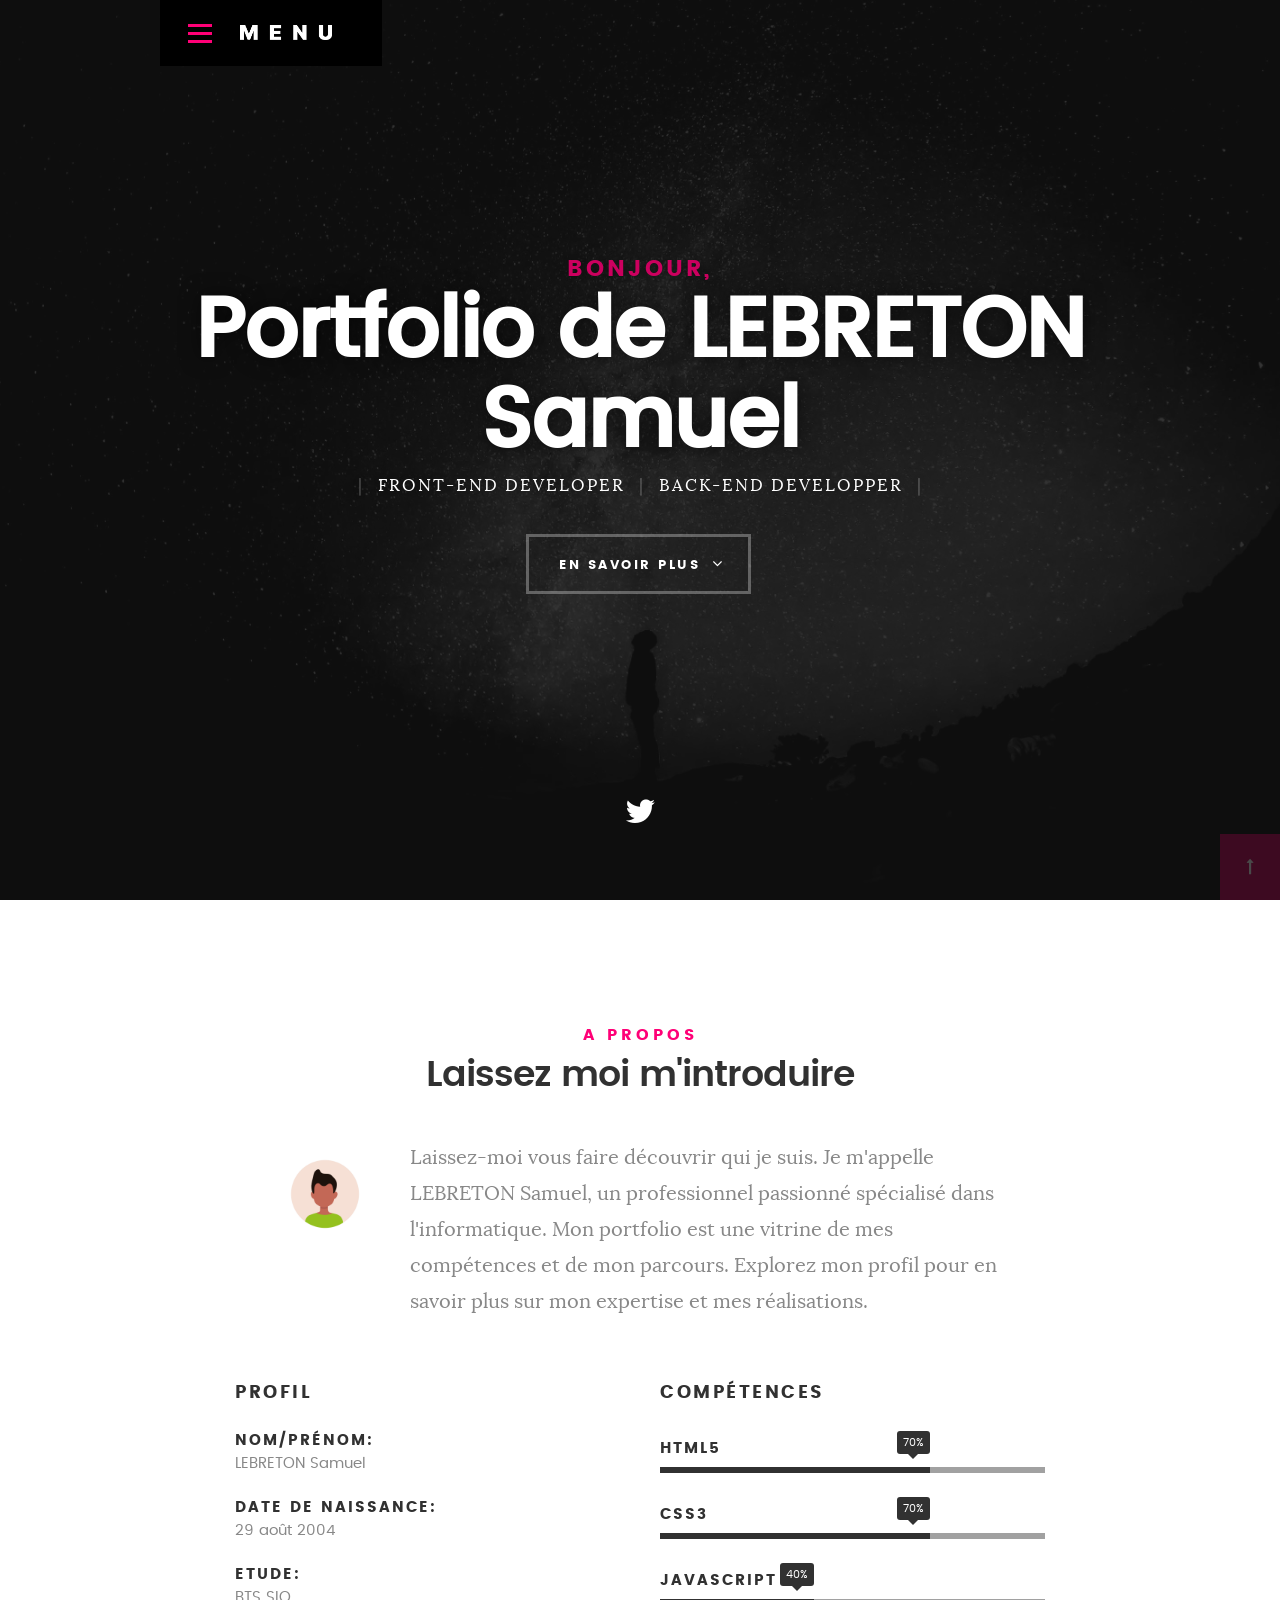
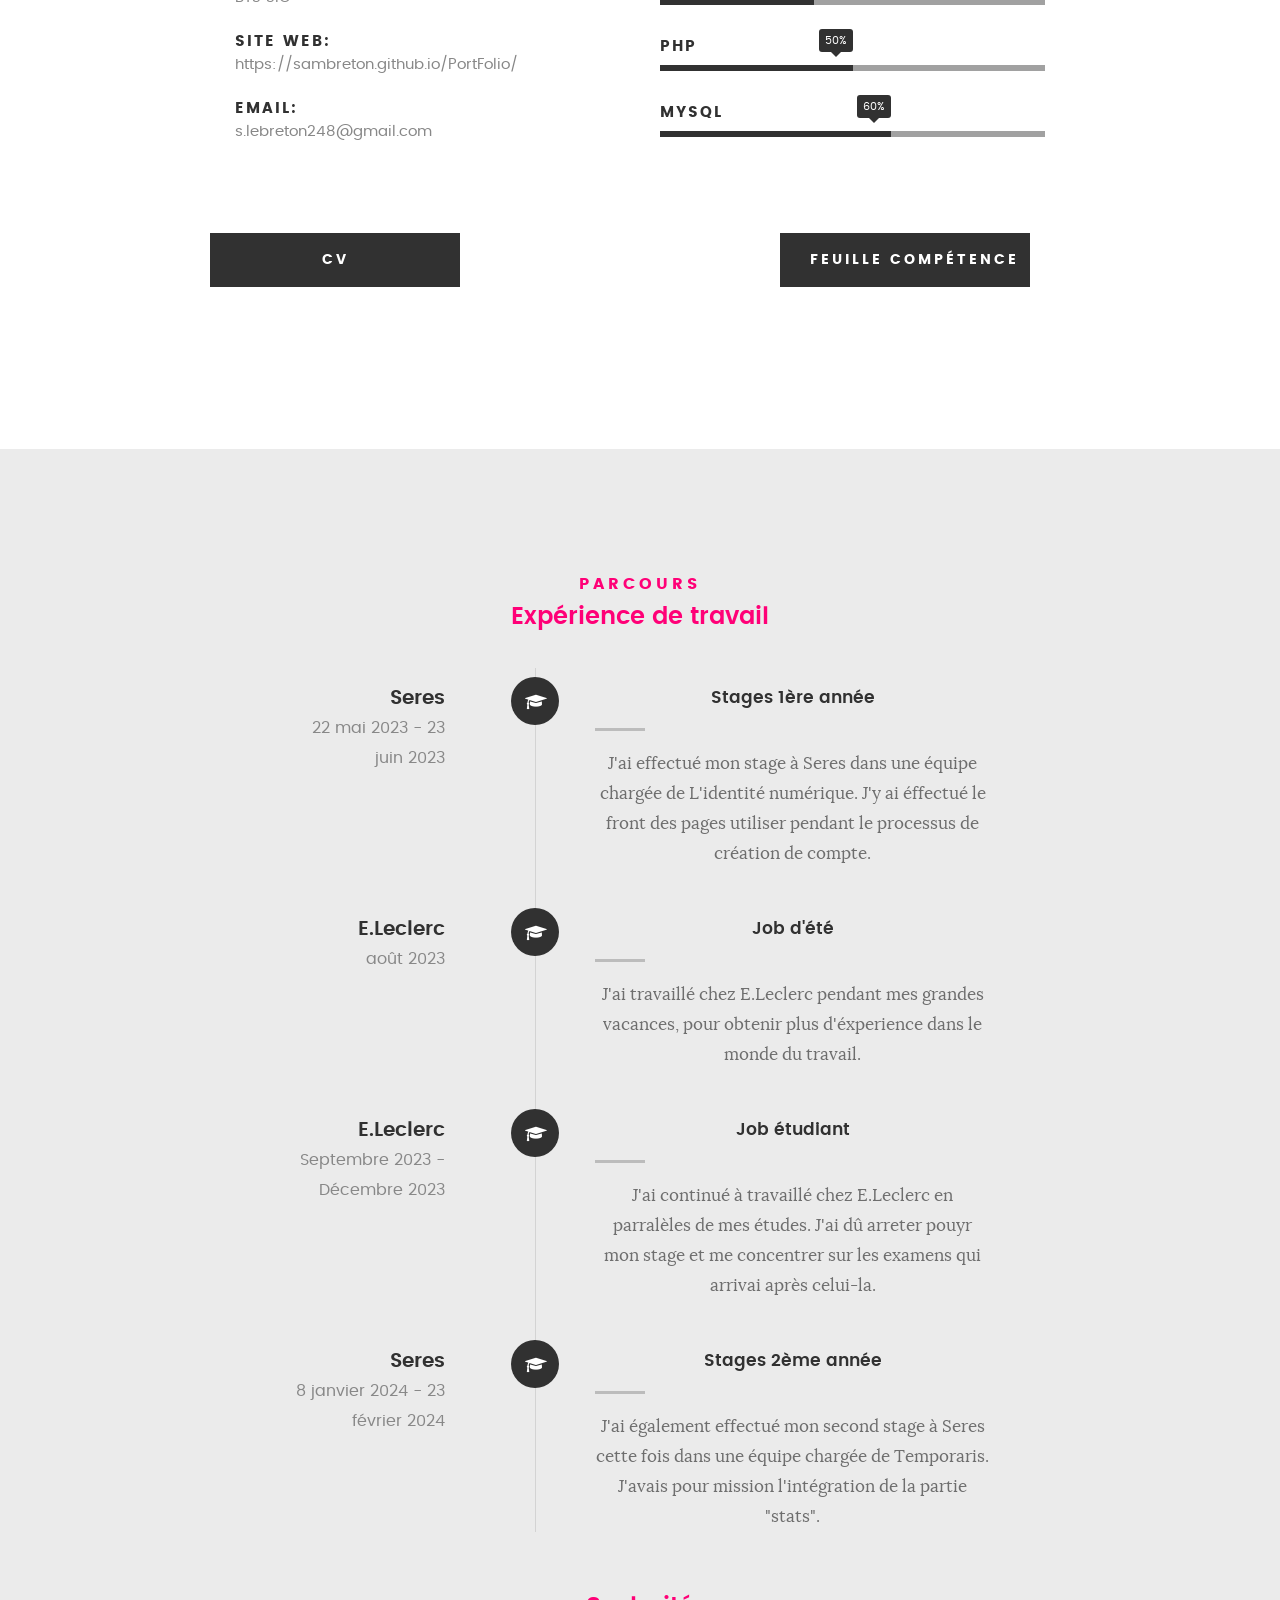
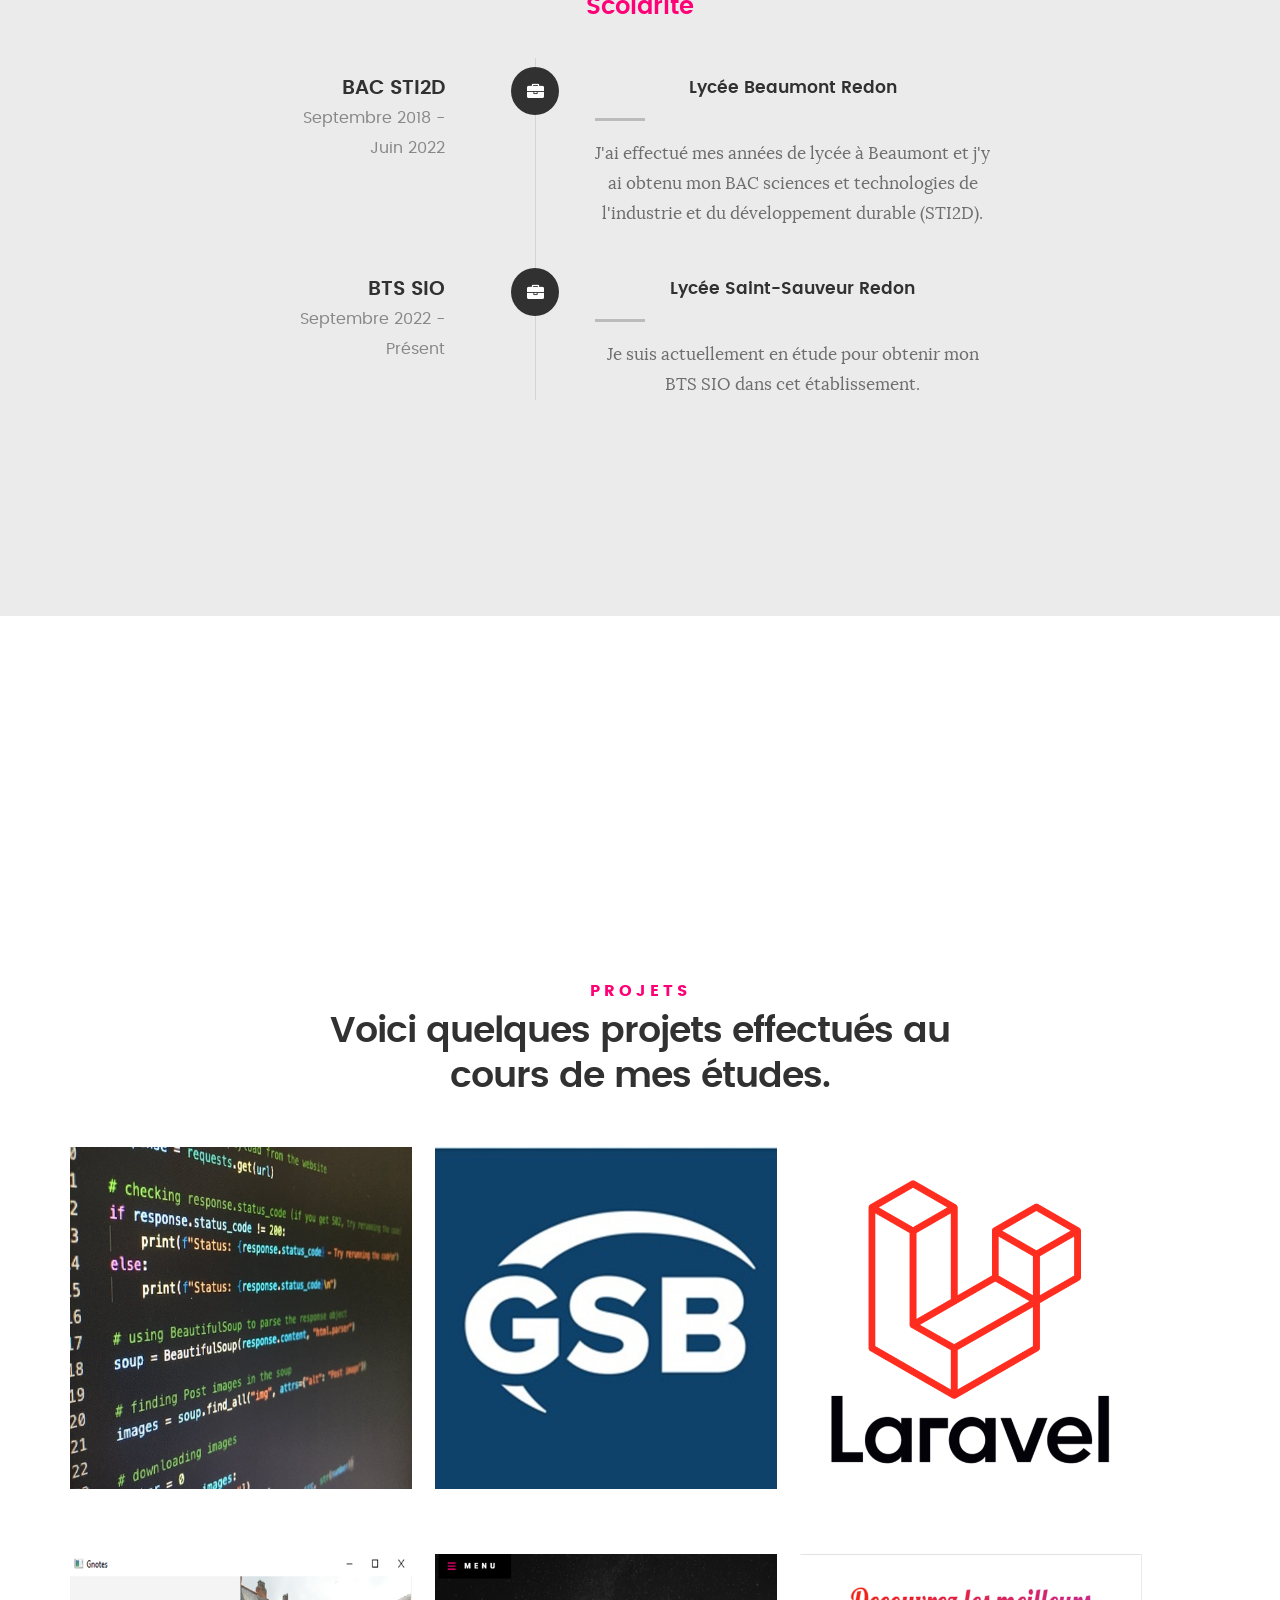
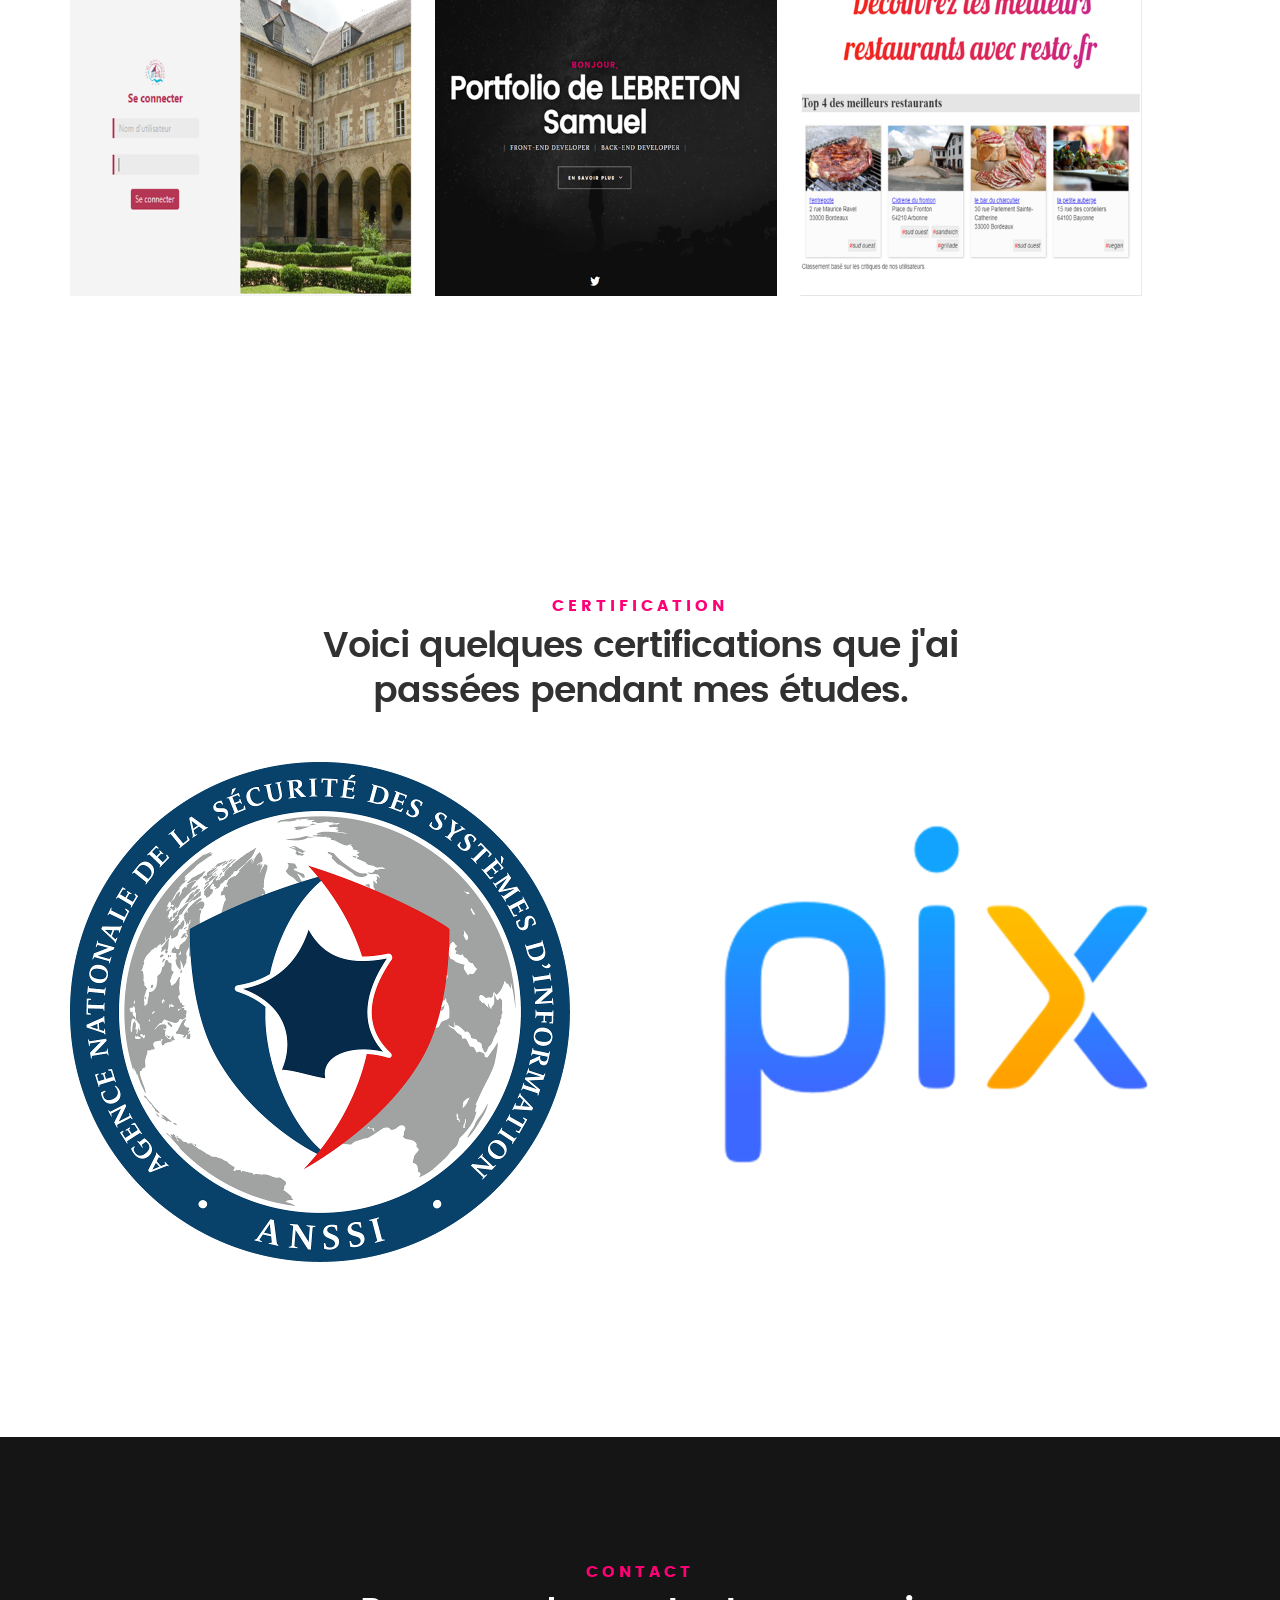
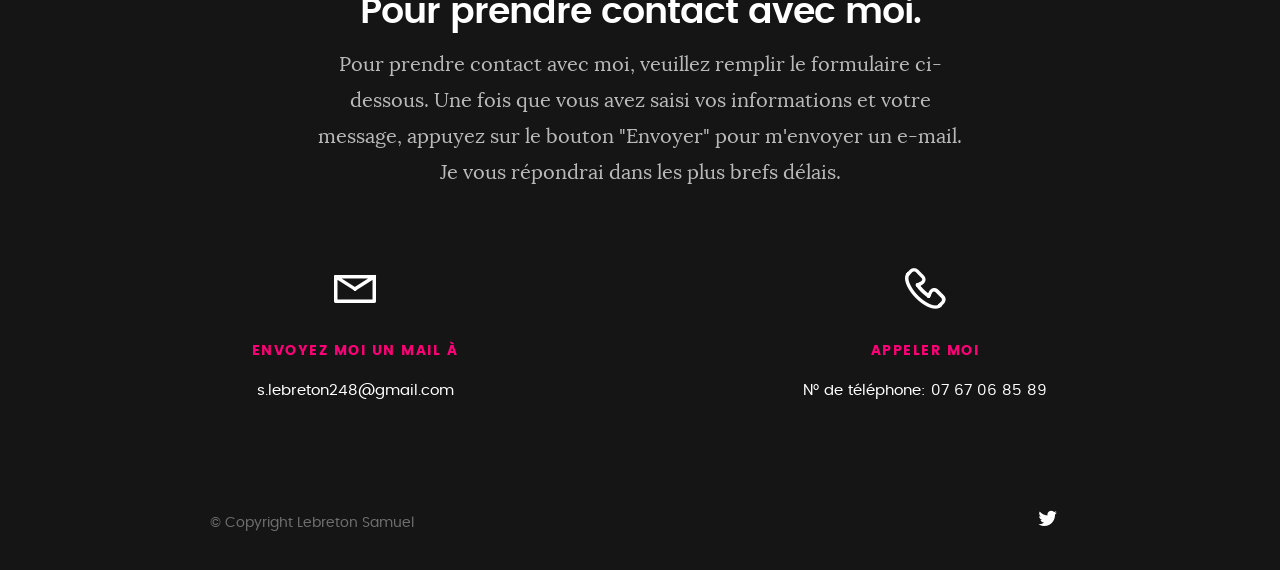
<file: index.html>
<!DOCTYPE html>
<html class="no-js" lang="en">
<head>

   <!--- basic page needs
   ================================================== -->
   <meta charset="utf-8">
	<title>PortFolio</title>
	<meta name="PortFolio" content="">  
	<meta name="Lebreton Samuel" content="">

   <!-- mobile specific metas
   ================================================== -->
	<meta name="viewport" content="width=device-width, initial-scale=1, maximum-scale=1">

 	<!-- CSS
   ================================================== -->
   <link rel="stylesheet" href="css/base.css">  
   <link rel="stylesheet" href="css/main.css">
   <link rel="stylesheet" href="css/vendor.css">     

   <!-- script
   ================================================== -->   
	<script src="js/modernizr.js"></script>
	<script src="js/pace.min.js"></script>

   <!-- favicons
	================================================== -->
	<link rel="icon" type="image/png" href="favicon.png">

</head>

<body id="top">

	<!-- header 
   ================================================== -->
   <header>   	
   	<div class="row">

   		<div class="top-bar">
   			<a class="menu-toggle" href="#"><span>Menu</span></a>

	   		<div class="logo">
		         <a href="index.html">Menu</a>
		      </div>		      

		   	<nav id="main-nav-wrap">
					<ul class="main-navigation">
						<li class="current"><a class="smoothscroll"  href="#intro" title="">Accueil</a></li>
						<li><a class="smoothscroll"  href="#about" title="">A propos</a></li>
						<li><a class="smoothscroll"  href="#resume" title="">Parcours</a></li>
						<li><a class="smoothscroll"  href="#portfolio" title="">Projets</a></li>
						<li><a class="smoothscroll"  href="#certification" title="">Certification</a></li>			
						<li><a class="smoothscroll"  href="#contact" title="">Contact</a></li>				
					</ul>
				</nav>    		
   		</div> <!-- /top-bar --> 
   		
   	</div> <!-- /row --> 		
   </header> <!-- /header -->

	<!-- intro section
   ================================================== -->
   <section id="intro">   

   	<div class="intro-overlay"></div>	

   	<div class="intro-content">
   		<div class="row">

   			<div class="col-twelve">

	   			<h5>Bonjour,</h5>
	   			<h1>Portfolio de LEBRETON Samuel</h1>

	   			<p class="intro-position">
	   				<span>Front-end Developer</span>
	   				<span>Back-end Developper</span> 
	   			</p>

	   			<a class="button stroke smoothscroll" href="#about" title="">En savoir plus</a>

	   		</div>  
   			
   		</div>   		 		
   	</div> <!-- /intro-content --> 

   	<ul class="intro-social">        
    		<li><a href="https://twitter.com/FCOnEstLa_" target="_blank"><i class="fa fa-twitter"></i></a></li>
	</ul> <!-- /intro-social -->


   </section> <!-- /intro -->


   <!-- about section
   ================================================== -->
   <section id="about">  

   	<div class="row section-intro">
   		<div class="col-twelve">

   			<h5>A propos</h5>
   			<h1>Laissez moi m'introduire</h1>

   			<div class="intro-info">

				<img src="images/profile-pic.jpg" alt="Profile Picture">

   				<p class="lead">Laissez-moi vous faire découvrir qui je suis. Je m'appelle LEBRETON Samuel, un professionnel passionné spécialisé dans l'informatique. Mon portfolio est une vitrine de mes compétences et de mon parcours. Explorez mon profil pour en savoir plus sur mon expertise et mes réalisations.</p>
   			</div>   			

   		</div>   		
   	</div> <!-- /section-intro -->

   	<div class="row about-content">

   		<div class="col-six tab-full">

   			<h3>Profil</h3>

   			<ul class="info-list">
   				<li>
   					<strong>Nom/Prénom:</strong>
   					<span>LEBRETON Samuel</span>
   				</li>
   				<li>
   					<strong>Date de Naissance:</strong>
   					<span>29 août 2004</span>
   				</li>
   				<li>
   					<strong>Etude:</strong>
   					<span>BTS SIO</span>
   				</li>
   				<li>
   					<strong>Site web:</strong>
   					<span>https://sambreton.github.io/PortFolio/</span>
   				</li>
   				<li>
   					<strong>Email:</strong>
   					<span>s.lebreton248@gmail.com</span>
   				</li>

   			</ul> <!-- /info-list -->

   		</div>

   		<div class="col-six tab-full">

   			<h3>Compétences</h3>

				<ul class="skill-bars">
				   <li>
				   	<div class="progress percent70"><span>70%</span></div>
				   	<strong>HTML5</strong>
				   </li>
				   <li>
				   	<div class="progress percent70"><span>70%</span></div>
				   	<strong>CSS3</strong>
				   </li>
				   <li>
				   	<div class="progress percent40"><span>40%</span></div>
				   	<strong>JavaScript</strong>
				   </li>
				   <li>
				   	<div class="progress percent50"><span>50%</span></div>
				   	<strong>PHP</strong>
				   </li>
				   <li>

				   	<div class="progress percent60"><span>60%</span></div>
				   	<strong>MySQL</strong>
				   </li>
      
				</ul> <!-- /skill-bars -->		

   		</div>

   	</div>

   	<div class="row button-section">
    		<div class="col-six">
        		<a href="https://drive.google.com/file/d/17tPVF54RWWxeHIURew8HBakcJj-u38nt/view?usp=drive_link" title="Télécharger CV" class="button button-primary btn-lg" target="_blank">CV</a>
   	 </div>
    	<div class="col-six" style="text-align: center;">
        		<a href="https://docs.google.com/spreadsheets/d/1w1703HE0tHY3fNOHC0V7KqAf7aVBmRjE/edit?usp=drive_link&ouid=112303245072744066873&rtpof=true&sd=true" title="Télécharger Porte feuille de Compétence" class="button button-primary btn-lg" target="_blank">Feuille Compétence</a>
    		</div>    
	</div>


   </section> <!-- /process-->    


   <!-- resume Section
   ================================================== -->
	<section id="resume" class="grey-section">

		<div class="row section-intro">
   		<div class="col-twelve">

   			<h5>Parcours</h5>

   		</div>  
		
		   <div class="row resume-timeline">

			<div class="col-twelve resume-header">
 
				<h2>Expérience de travail</h2>
 
			</div> <!-- /resume-header -->
 
			<div class="col-twelve">
 
				<div class="timeline-wrap">
 
					<div class="timeline-block">
 
						<div class="timeline-ico">
							<i class="fa fa-graduation-cap"></i>
						</div>
 
						<div class="timeline-header">
							<h3>Seres</h3>
							<p>22 mai 2023 - 23 juin 2023</p>
						</div>
 
						<div class="timeline-content">
							<h4>Stages 1ère année</h4>
							<p>J'ai effectué mon stage à Seres dans une équipe chargée de L'identité numérique. J'y ai éffectué le front des pages utiliser pendant le processus de création de compte.</p>
						</div>
 
					</div> <!-- /timeline-block -->
 
					<div class="timeline-block">
 
						<div class="timeline-ico">
							<i class="fa fa-graduation-cap"></i>
						</div>
 
						<div class="timeline-header">
							<h3>E.Leclerc</h3>
							<p>août 2023</p>
						</div>
 
						<div class="timeline-content">
							<h4>Job d'été</h4>
							<p>J'ai travaillé chez E.Leclerc pendant mes grandes vacances, pour obtenir plus d'éxperience dans le monde du travail.</p>
						</div>
 
					</div> <!-- /timeline-block -->
 
					<div class="timeline-block">
 
						<div class="timeline-ico">
							<i class="fa fa-graduation-cap"></i>
						</div>
 
						<div class="timeline-header">
							<h3>E.Leclerc</h3>
							<p>Septembre 2023 -Décembre 2023</p>
						</div>
 
						<div class="timeline-content">
							<h4>Job étudiant</h4>
							<p>J'ai continué à travaillé chez E.Leclerc en parralèles de mes études. J'ai dû arreter pouyr mon stage et me concentrer sur les examens qui arrivai après celui-la.</p>
						</div>
 
					</div> <!-- /timeline-block -->

					<div class="timeline-block">
 
						<div class="timeline-ico">
							<i class="fa fa-graduation-cap"></i>
						</div>
 
						<div class="timeline-header">
							<h3>Seres</h3>
							<p>8 janvier 2024 - 23 février 2024</p>
						</div>
 
						<div class="timeline-content">
							<h4>Stages 2ème année</h4>
							<p>J'ai également effectué mon second stage à Seres cette fois dans une équipe chargée de Temporaris. J'avais pour mission l'intégration de la partie "stats".</p>
						</div>
 
					</div> <!-- /timeline-block -->
 
				</div> <!-- /timeline-wrap -->   			
 
			</div> <!-- /col-twelve -->
			
		</div> <!-- /resume-timeline -->
		
		<div class="row resume-timeline">
 
			<div class="col-twelve resume-header">
 
				<h2>Scolarité</h2>
 
			</div> <!-- /resume-header -->
 
			<div class="col-twelve">
 
				<div class="timeline-wrap">
 
					<div class="timeline-block">
 
						<div class="timeline-ico">
							<i class="fa fa-briefcase"></i>
						</div>
 
						<div class="timeline-header">
							<h3>BAC STI2D</h3>
							<p>Septembre 2018 - Juin 2022</p>
						</div>
 
						<div class="timeline-content">
							<h4>Lycée Beaumont Redon</h4>
							<p>J'ai effectué mes années de lycée à Beaumont et j'y ai obtenu mon BAC sciences et technologies de l'industrie et du développement durable (STI2D).</p>
						</div>
 
					</div> <!-- /timeline-block -->

					<div class="timeline-block">
 
						<div class="timeline-ico">
							<i class="fa fa-briefcase"></i>
						</div>
 
						<div class="timeline-header">
							<h3>BTS SIO</h3>
							<p>Septembre 2022 - Présent</p>
						</div>
 
						<div class="timeline-content">
							<h4>Lycée Saint-Sauveur Redon</h4>
							<p>Je suis actuellement en étude pour obtenir mon BTS SIO dans cet établissement.</p>
						</div>
 
					</div> <!-- /timeline-block -->
 
				</div> <!-- /timeline-wrap -->   			
 
			</div> <!-- /col-twelve -->
			
		</div> <!-- /resume-timeline -->
		
		
	</section> <!-- /features -->


	<!-- Portfolio Section
   ================================================== -->
   <section id="portfolio">

	<section id="portfolio">

		<section id="portfolio">

			<div class="row section-intro">
				<div class="col-twelve">
					<h5>Projets</h5>
					<h1>Voici quelques projets effectués au cours de mes études.</h1>
				</div>   		
			</div> <!-- /section-intro--> 
		
			<div class="row portfolio-content">
		
				<div class="col-twelve">
		
					<div class="row" style="margin-bottom: 5%;">
						<div class="bgrid folio-item" style="margin-right: 2%; width: 30%;">
							<div class="item-wrap" style="width: 100%;">
								<img src="images/portfolio/python.jpeg" alt="python" style="width: 100%; height: auto;">
								<a href="#modal-01" class="overlay">
									<div class="folio-item-table">
										<div class="folio-item-cell">
											<h3 class="folio-title">Python</h3>
											<span class="folio-types">Développement</span>
										</div>
									</div>
								</a>
							</div>
						</div>
		
						<div class="bgrid folio-item" style="margin-right: 2%; width: 30%;">
							<div class="item-wrap" style="width: 100%;">
								<img src="images/portfolio/gsb.jpg" alt="Shutterbug" style="width: 100%; height: auto;">
								<a href="#modal-02" class="overlay">
									<div class="folio-item-table">
										<div class="folio-item-cell">
											<h3 class="folio-title">GSB</h3>
											<span class="folio-types">Développement</span>
										</div>
									</div>
								</a>
							</div>
						</div>
		
						<div class="bgrid folio-item" style="margin-right: 2%; width: 30%;">
							<div class="item-wrap" style="width: 100%;">
								<img src="images/portfolio/ToDo.png" alt="Beetle" style="width: 100%; height: auto;">
								<a href="#modal-03" class="overlay">
									<div class="folio-item-table">
										<div class="folio-item-cell">
											<h3 class="folio-title">ToDo</h3>
											<span class="folio-types">Développement</span>
										</div>
									</div>
								</a>
							</div>
						</div>
					</div> <!-- /row -->
		
					<!-- Deuxième ligne -->
					<div class="row" style="margin-bottom: 5%;">
						<div class="bgrid folio-item" style="margin-right: 2%; width: 30%;">
							<div class="item-wrap" style="width: 100%;">
								<img src="images/portfolio/Gnote.png" alt="Lighthouse" style="width: 100%; height: auto;">
								<a href="#modal-04" class="overlay">
									<div class="folio-item-table">
										<div class="folio-item-cell">
											<h3 class="folio-title">GNote</h3>
											<span class="folio-types">Développement</span>
										</div>
									</div>
								</a>
							</div>
						</div>

						<div class="bgrid folio-item" style="margin-right: 2%; width: 30%;">
							<div class="item-wrap" style="width: 100%;">
								<img src="images/portfolio/portfolio.png" alt="Lighthouse" style="width: 100%; height: auto;">
								<a href="#modal-05" class="overlay">
									<div class="folio-item-table">
										<div class="folio-item-cell">
											<h3 class="folio-title">Portfolio</h3>
											<span class="folio-types">Développement</span>
										</div>
									</div>
								</a>
							</div>
						</div>


						<div class="bgrid folio-item" style="margin-right: 2%; width: 30%;">
							<div class="item-wrap" style="width: 100%;">
								<img src="images/portfolio/breizhsec.png" alt="Lighthouse" style="width: 100%; height: auto;">
								<a href="#modal-06" class="overlay">
									<div class="folio-item-table">
										<div class="folio-item-cell">
											<h3 class="folio-title">BreizhSec</h3>
											<span class="folio-types">Développement</span>
										</div>
									</div>
								</a>
							</div>
						</div>
		
						<!-- Ajoutez ici deux autres div.bgrid folio-item avec les projets suivants -->
					</div> <!-- /row -->
		
				</div> <!-- /col-twelve -->
			</div> <!-- /portfolio-content -->
		</section> <!-- /portfolio -->
		
			<!-- modal popups - begin
			============================================================= -->
			<div id="modal-01" class="popup-modal slider mfp-hide" style="text-align: center; padding-top: 20px;">
				<div class="media">
					<img src="images/portfolio/python.jpeg" alt="" style="display: inline-block;">
				</div>
				<div class="description-box" style="max-height: 400px; overflow-y: auto;">
					<h4>AP Quizz</h4>
					<p>Dans un TP collaboratif, un quiz Python a été attribué, nécessitant une correction et des améliorations du fichier initial. Nous avons travaillé en groupe pour identifier les erreurs, optimiser le code existant et ajouter des fonctionnalités pour améliorer les performances et l'expérience utilisateur.</p>
					<h3>Compétences</h3>
					<p>Répondre aux incidents et aux demandes d’assistance et d’évolution</p>
					<p>Travailler en mode projet</p>
					<p>Mettre à disposition des utilisateurs un service informatique</p>
					<h3>Techniques</h3>
					<p>Python</p>
				</div>
				<div class="link-box">
					<a href="#" class="popup-modal-dismiss" style="display: block; width: 100%;">Close</a>
				</div>
			</div>
			
			
			<div id="modal-02" class="popup-modal slider mfp-hide" style="text-align: center; padding-top: 20px;">
				<div class="media">
					<img src="images/portfolio/gsb.jpg" alt="" style="display: inline-block;">
				</div>
				<div class="description-box" style="max-height: 400px; overflow-y: auto;">
					<h4>GSB</h4>
					<p>Pour un TP en cours, on a dû concevoir une application Web pour le laboratoire GSB, centralisant les rapports de visite médicale. Reprenant l'application Access 2003, elle présente les produits, les coordonnées des praticiens et les détails des visites.</p>
					<h3>Compétences</h3>
					<p>Répondre aux incidents et aux demandes d’assistance et d’évolution</p>
					<p>Travailler en mode projet</p>
					<h3>Techniques</h3>
					<p>Php, Bootstrap, MySQL</p>
				</div>
				<div class="link-box">
					<a href="#" class="popup-modal-dismiss" style="display: block; width: 100%;">Close</a>
				</div>
			</div> <!-- /modal-02 -->
			
			<div id="modal-03" class="popup-modal slider mfp-hide" style="text-align: center; padding-top: 20px;">
				<div class="media">
					<img src="images/portfolio/ToDo.png" alt="" style="display: inline-block;">
				</div>
				<div class="description-box" style="max-height: 400px; overflow-y: auto;">
					<h4>ToDo</h4>
					<p>Création d'une application web "TODO" pour gérer des listes de tâches. Les fonctionnalités incluent la création, l'affichage, la suppression et le marquage de tâches terminées, avec possibilité de catégorisation.</p>
					<h3>Compétences</h3>
					<p>Gérer patrimoine informatique</p>
					<h3>Techniques</h3>
					<p>Php, Laravel</p>
				</div>
				<div class="link-box">
					<a href="#" class="popup-modal-dismiss" style="display: block; width: 100%;">Close</a>
				</div>
			</div> <!-- /modal-03 -->
			
			<div id="modal-04" class="popup-modal slider mfp-hide" style="text-align: center; padding-top: 20px;">
				<div class="media">
					<img src="images/portfolio/Gnote.png" alt="" style="display: inline-block;">
				</div>
				<div class="description-box" style="max-height: 400px; overflow-y: auto;">
					<h4>GNote</h4>
					<p>On demande à notre groupe de concevoir une solution simple à utiliser, solide et abordable. Afin que chaque enseignant puisse consulter les notes, les moyennes et les appréciations pour chaque matière, même en ligne.</p>
					<h3>Compétences</h3>
					<p>Répondre aux incidents et aux demandes d’assistance et d’évolution</p>
					<p>Travailler en mode projet</p>
					<h3>Techniques</h3>
					<p>Java, JavaFX, FXML</p>
				</div>
				<div class="link-box">
					<a href="#" class="popup-modal-dismiss" style="display: block; width: 100%;">Close</a>
				</div>
			</div> <!-- /modal-04 -->

			<div id="modal-05" class="popup-modal slider mfp-hide" style="text-align: center; padding-top: 20px;">
				<div class="media">
					<img src="images/portfolio/portfolio.png" alt="" style="display: inline-block;">
				</div>
				<div class="description-box" style="max-height: 400px; overflow-y: auto;">
					<h4>Portfolio</h4>
					<p>On nous demande de préparer un portfolio pour le présenter à des recruteurs potentiels à l'avenir et pour le présenter à notre examen E4.</p>
					<h3>Compétences</h3>
					<p>Développer la présence en ligne de l’organisation</p>
					<p>Travailler en mode projet</p>
					<p>Mettre à disposition des utilisateurs un service informatique</p>
					<p>Organiser son développement professionnel</p>
					<h3>Techniques</h3>
					<p>HTML, Bootstrap, CSS</p>
				</div>
				<div class="link-box">
					<a href="#" class="popup-modal-dismiss" style="display: block; width: 100%;">Close</a>
				</div>
			</div> <!-- /modal-04 -->

			<div id="modal-06" class="popup-modal slider mfp-hide" style="text-align: center; padding-top: 20px;">
				<div class="media">
					<img src="images/portfolio/breizhsec.png" alt="" style="display: inline-block;">
				</div>
				<div class="description-box" style="max-height: 400px; overflow-y: auto;">
					<h4>BreizhSec</h4>
					<p>En ayant une base, on nous a demandé, petit à petit, d'améliorer le site pour que les utilisateurs aient une meilleure expérience d'utilisation.</p>
					<h3>Compétences</h3>
					<p>Gérer le patrimoine informatique</p>
					<p>Répondre aux incidents et aux demandes d’assistance et d’évolution</p>
					<h3>Techniques</h3>
					<p>Php, MySQL</p>
				</div>
				<div class="link-box">
					<a href="#" class="popup-modal-dismiss" style="display: block; width: 100%;">Close</a>
				</div>
			</div> <!-- /modal-04 -->
			
			


			   <!-- modal popups - end
			============================================================= -->

		 </div> <!-- /portfolio-wrapper --> 

	   </div>  <!-- /twelve -->   

   </div> <!-- /portfolio-content --> 
	
   </section> <!-- /portfolio --> 

	<!-- certification Section ================================================== -->
	<section id="certification">
	    <div class="row section-intro">
	        <div class="col-twelve">
	            <h5>Certification</h5>
	            <h1>Voici quelques certifications que j'ai passées pendant mes études.</h1>
	        </div>   		
	    </div> <!-- /section-intro--> 
	
	    <div class="row portfolio-content">
	        <div class="col-twelve">
	            <div class="row" style="margin-bottom: 5%;">
	                <div class="bgrid folio-item" style="margin-right: 10%;">
	                    <div class="item-wrap">
	                        <img src="images/certification/mooc.png" alt="python">
	                        <a href="#modal-07" class="overlay">
	                            <div class="folio-item-table">
	                                <div class="folio-item-cell">
	                                    <h3 class="folio-title">MOOC</h3>
	                                    <span class="folio-types">Cybersécurité</span>
	                                </div>
	                            </div>
	                        </a>
	                    </div>
	                </div>
	                <div class="bgrid folio-item" style="margin-right: 10px;">
	                    <div class="item-wrap">
	                        <img src="images/certification/pix.png" alt="Shutterbug">
	                        <a href="#modal-08" class="overlay">
	                            <div class="folio-item-table">
	                                <div class="folio-item-cell">
	                                    <h3 class="folio-title">PIX</h3>
	                                    <span class="folio-types">Informatique</span>
	                                </div>
	                            </div>
	                        </a>
	                    </div>
	                </div>
	            </div>
	        </div>
	    </div> <!-- /portfolio-content -->
	</section> <!-- /certification -->


			<!-- modal popups - begin
			============================================================= -->
			<div id="modal-07" class="popup-modal slider mfp-hide" style="text-align: center; padding-top: 20px;">
				<div class="media">
					<img src="images/certification/mooc.png" alt="" style="display: inline-block;">
				</div>
				<div class="description-box">
					<h4>MOOC</h4>
					<p>La certification MOOC se concentre sur la cybersécurité, offrant un apprentissage en ligne pratique. Elle valide les compétences en matière de protection des données et les connaissances des meilleures pratiques pour assurer la sécurité des systèmes informatiques et des données en ligne.</p>
					<h6>CyberSécurité</h6>
					<h3>Compétences</h3>
					<p>Organiser son développement professionnel</p>
				</div>
				<div class="link-box">
					<a href="#" class="popup-modal-dismiss" style="display: block; width: 100%;">Close</a>
				</div>
			</div> <!-- /modal-01 -->
			
			<div id="modal-08" class="popup-modal slider mfp-hide" style="text-align: center; padding-top: 20px;">
				<div class="media">
					<img src="images/certification/pix.png" alt="" style="display: inline-block;">
				</div>
				<div class="description-box">
					<h4>PIX</h4>
					<p>La certification PIX est un programme d'évaluation en ligne évaluant les compétences numériques. Elle atteste des connaissances en informatique et de la capacité à utiliser les outils numériques de manière efficace dans divers contextes professionnels et personnels.</p>
					<h6>Informatique</h6>
					<h3>Compétences</h3>
					<p>Organiser son développement professionnel</p>
				</div>
				<div class="link-box">
					<a href="#" class="popup-modal-dismiss" style="display: block; width: 100%;">Close</a>
				</div>
			</div> <!-- /modal-02		
			============================================================= -->

		 </div> <!-- /portfolio-wrapper --> 

	   </div>  <!-- /twelve -->   

   </div> <!-- /portfolio-content --> 
	
   </section> <!-- /portfolio --> 
	
   <!-- contact
   ================================================== -->
	<section id="contact">

		<div class="row section-intro">
   		<div class="col-twelve">

   			<h5>Contact</h5>
   			<h1>Pour prendre contact avec moi.</h1>

   			<p class="lead">Pour prendre contact avec moi, veuillez remplir le formulaire ci-dessous. Une fois que vous avez saisi vos informations et votre message, appuyez sur le bouton "Envoyer" pour m'envoyer un e-mail. Je vous répondrai dans les plus brefs délais.</p>

   		</div> 
   	</div>

   	<div class="row contact-info">

   		<div class="col-six tab-full">

   			<div class="icon">
   				<i class="icon-mail"></i>
   			</div>

   			<h5>Envoyez moi un mail à</h5>

   			<p><a href="mailto:s.lebreton248@gmail.com" style="color: #ffffff; text-decoration: none;">s.lebreton248@gmail.com		     
			   </a></p>

   		</div>

   		<div class="col-six tab-full">

   			<div class="icon">
   				<i class="icon-phone"></i>
   			</div>

   			<h5>Appeler moi</h5>

   			<p><a href="tel:0767068589" style="color: #ffffff; text-decoration: none;">N° de téléphone: 07 67 06 85 89</a></p>

   		</div>
   	
	</div>
   	</div> <!-- /contact-info -->
		
	</section> <!-- /contact -->


   <!-- footer
   ================================================== -->

   <footer>
     	<div class="row">

     		<div class="col-six tab-full pull-right social">

     			<ul class="footer-social">        
			      <li><a href="https://twitter.com/FCOnEstLa_"><i class="fa fa-twitter"></i></a></li>
			   </ul> 
	      		
	      </div>

      		<div class="col-six tab-full">
				<div class="copyright">
						<span>© Copyright Lebreton Samuel</span>          	
					</div>		                  
				</div>

				<div id="go-top">
		         <a class="smoothscroll" title="Back to Top" href="#top"><i class="fa fa-long-arrow-up"></i></a>
		      </div>

      	</div> <!-- /row -->     	
   </footer>  

   <div id="preloader"> 
    	<div id="loader"></div>
   </div> 

   <!-- Java Script
   ================================================== --> 
   <script src="js/jquery-2.1.3.min.js"></script>
   <script src="js/plugins.js"></script>
   <script src="js/main.js"></script>
   
   <script src="https://ajax.googleapis.com/ajax/libs/jquery/3.5.1/jquery.min.js"></script>
   <script src="https://cdnjs.cloudflare.com/ajax/libs/popper.js/1.16.0/umd/popper.min.js"></script>
   <script src="https://maxcdn.bootstrapcdn.com/bootstrap/4.5.2/js/bootstrap.min.js"></script>
</body>

</html>
</file>
<file: css/base.css>
/**
 * =================================================================== 
 *
 *  Kards v1.0 Base Stylesheet
 *  url: styleshout.com
 *  03-01-2016
 *  ------------------------------------------------------------------
 *  TOC:
 *  01. reset
 *  02. basic/base setup styles
 *  03. grid
 *  04. MISC
 *
 * =================================================================== 
 */

/** 
 * ===================================================================
 * 01. reset - normalize.css v3.0.2 | MIT License | git.io/normalize
 *
 * ------------------------------------------------------------------- 
 */
 html {
	font-family: sans-serif;
	-ms-text-size-adjust: 100%;
	-webkit-text-size-adjust: 100%;
}

body {
	margin: 0;
}

article,
aside,
details,
figcaption,
figure,
footer,
header,
hgroup,
main,
menu,
nav,
section,
summary {
	display: block;
}

audio,
canvas,
progress,
video {
	display: inline-block;
	vertical-align: baseline;
}

audio:not([controls]) {
	display: none;
	height: 0;
}

[hidden],
template {
	display: none;
}

a {
	background: transparent;
}

a:active,
a:hover {
	outline: 0;
}

abbr[title] {
	border-bottom: 1px dotted;
}

b,
strong {
	font-weight: bold;
}

dfn {
	font-style: italic;
}

h1 {
	font-size: 2em;
	margin: 0.67em 0;
}

mark {
	background: #ff0;
	color: #000;
}

small {
	font-size: 80%;
}

sub,
sup {
	font-size: 75%;
	line-height: 0;
	position: relative;
	vertical-align: baseline;
}

sup {
	top: -0.5em;
}

sub {
	bottom: -0.25em;
}

img {
	border: 0;
}

svg:not(:root) {
	overflow: hidden;
}

figure {
	margin: 1em 40px;
}

hr {
	-moz-box-sizing: content-box;
	box-sizing: content-box;
	height: 0;
}

pre {
	overflow: auto;
}

code,
kbd,
pre,
samp {
	font-family: monospace, monospace;
	font-size: 1em;
}

button,
input,
optgroup,
select,
textarea {
	color: inherit;
	font: inherit;
	margin: 0;
}

button {
	overflow: visible;
}

button,
select {
	text-transform: none;
}

button,
html input[type="button"],
input[type="reset"],
input[type="submit"] {
	-webkit-appearance: button;
	cursor: pointer;
}

button[disabled],
html input[disabled] {
	cursor: default;
}

button::-moz-focus-inner,
input::-moz-focus-inner {
	border: 0;
	padding: 0;
}

input {
	line-height: normal;
}

input[type="checkbox"],
input[type="radio"] {
	box-sizing: border-box;
	padding: 0;
}

input[type="number"]::-webkit-inner-spin-button,
input[type="number"]::-webkit-outer-spin-button {
	height: auto;
}

input[type="search"] {
	-webkit-appearance: textfield;
	-moz-box-sizing: content-box;
	-webkit-box-sizing: content-box;
	box-sizing: content-box;
}

input[type="search"]::-webkit-search-cancel-button,
input[type="search"]::-webkit-search-decoration {
	-webkit-appearance: none;
}

fieldset {
	border: 1px solid #c0c0c0;
	margin: 0 2px;
	padding: 0.35em 0.625em 0.75em;
}

legend {
	border: 0;
	padding: 0;
}

textarea {
	overflow: auto;
}

optgroup {
	font-weight: bold;
}

table {
	border-collapse: collapse;
	border-spacing: 0;
}

td,
th {
	padding: 0;
}

/** 
 * ===================================================================
 * 02. basic/base setup styles - (_basic.scss)
 *
 * ------------------------------------------------------------------- 
 */
html {
	font-size: 62.5%;
	box-sizing: border-box;
}

*,
*::before,
*::after {
	box-sizing: inherit;
}

body {
	font-weight: normal;
	line-height: 1;
	text-rendering: optimizeLegibility;
	word-wrap: break-word;
	-webkit-overflow-scrolling: touch;
	-webkit-text-size-adjust: none;
}

body,
input,
button {
	-moz-osx-font-smoothing: grayscale;
	-webkit-font-smoothing: antialiased;
}

/**
 * Media - (_basic.scss)
 * ------------------------------------------------------------------- 
 */
img,
video {
	max-width: 100%;
	height: auto;
}

/**
 * Typography resets - (_basic.scss)
 * ------------------------------------------------------------------- 
 */
div,
dl,
dt,
dd,
ul,
ol,
li,
h1,
h2,
h3,
h4,
h5,
h6,
pre,
form,
p,
blockquote,
th,
td {
	margin: 0;
	padding: 0;
}

h1,
h2,
h3,
h4,
h5,
h6 {
	-webkit-font-variant-ligatures: common-ligatures;
	-moz-font-variant-ligatures: common-ligatures;
	font-variant-ligatures: common-ligatures;
	text-rendering: optimizeLegibility;
}

em,
i {
	font-style: italic;
	line-height: inherit;
}

strong,
b {
	font-weight: bold;
	line-height: inherit;
}

small {
	font-size: 60%;
	line-height: inherit;
}

ol,
ul {
	list-style: none;
}

li {
	display: block;
}

/**
 * links - (_basic.scss)
 * ------------------------------------------------------------------- 
 */
a {
	text-decoration: none;
	line-height: inherit;
}

a img {
	border: none;
}

/**
 * inputs - (_basic.scss)
 * ------------------------------------------------------------------- 
 */
fieldset {
	margin: 0;
	padding: 0;
}

input[type="email"],
input[type="number"],
input[type="search"],
input[type="text"],
input[type="tel"],
input[type="url"],
input[type="password"],
textarea {
	-webkit-appearance: none;
	-moz-appearance: none;
	-ms-appearance: none;
	-o-appearance: none;
	appearance: none;
}

/** 
 * ===================================================================
 * 03. grid - (_grid.scss)
 *
 * ------------------------------------------------------------------- 
 */
.row {
	width: 94%;
	max-width: 1140px;
	margin: 0 auto;
}

.row:before,
.row:after {
	content: "";
	display: table;
}

.row:after {
	clear: both;
}

.row .row {
	width: auto;
	max-width: none;
	margin-left: -20px;
	margin-right: -20px;
}


[class*="col-"],
.bgrid {
	float: left;
}

[class*="col-"] + [class*="col-"].end {
	float: right;
}

[class*="col-"] {
	padding: 0 20px;
}

.col-one {
	width: 8.33333%;
}

.col-two,
.col-1-6 {
	width: 16.66667%;
}

.col-three,
.col-1-4 {
	width: 25%;
}

.col-four,
.col-1-3 {
	width: 33.33333%;
}

.col-five {
	width: 41.66667%;
}

.col-six,
.col-1-2 {
	width: 50%;
}

.col-seven {
	width: 58.33333%;
}

.col-eight,
.col-2-3 {
	width: 66.66667%;
}

.col-nine,
.col-3-4 {
	width: 75%;
}

.col-ten,
.col-5-6 {
	width: 83.33333%;
}

.col-eleven {
	width: 91.66667%;
}

.col-twelve,
.col-full {
	width: 100%;
}

/**
 * small screens - (_grid.scss)
 * --------------------------------------------------------------- 
 */
@media screen and (max-width:1024px) {
	.row .row {
		margin-left: -18px;
		margin-right: -18px;
	}

	[class*="col-"] {
		padding: 0 18px;
	}

}

/**
 * tablets - (_grid.scss)
 * --------------------------------------------------------------- 
 */
@media screen and (max-width:768px) {
	.row {
		width: auto;
		padding-left: 30px;
		padding-right: 30px;
	}

	.row .row {
		padding-left: 0;
		padding-right: 0;
		margin-left: -15px;
		margin-right: -15px;
	}

	[class*="col-"] {
		padding: 0 15px;
	}

	.tab-1-4 {
		width: 25%;
	}

	.tab-1-3 {
		width: 33.33333%;
	}

	.tab-1-2 {
		width: 50%;
	}

	.tab-2-3 {
		width: 66.66667%;
	}

	.tab-3-4 {
		width: 75%;
	}

	.tab-full {
		width: 100%;
	}

}

/**
 * large mobile devices - (_grid.scss)
 * --------------------------------------------------------------- 
 */
@media screen and (max-width:600px) {
	.row {
		padding-left: 25px;
		padding-right: 25px;
	}

	.row .row {
		margin-left: -10px;
		margin-right: -10px;
	}

	[class*="col-"] {
		padding: 0 10px;
	}

	.mob-1-4 {
		width: 25%;
	}

	.mob-1-2 {
		width: 50%;
	}

	.mob-3-4 {
		width: 75%;
	}

	.mob-full {
		width: 100%;
	}

}

/**
 * small mobile devices - (_grid.scss)
 * --------------------------------------------------------------- 
 */
@media screen and (max-width:400px) {
	.row .row {
		padding-left: 0;
		padding-right: 0;
		margin-left: 0;
		margin-right: 0;
	}

	[class*="col-"] {
		width: 100% !important;
		float: none !important;
		clear: both !important;
		margin-left: 0;
		margin-right: 0;
		padding: 0;
	}

	[class*="col-"] + [class*="col-"].end {
		float: none;
	}

}

/** 
 * ===================================================================
 * block grids - (_grid.scss)
 *
 * ------------------------------------------------------------------- 
 */
[class*="block-"]:before,
[class*="block-"]:after {
	content: "";
	display: table;
}

[class*="block-"]:after {
	clear: both;
}

.block-1-6 .bgrid {
	width: 16.66667%;
}

.block-1-4 .bgrid {
	width: 25%;
}

.block-1-3 .bgrid {
	width: 33.33333%;
}

.block-1-2 .bgrid {
	width: 50%;
}

/**
 * Clearing for block grid columns. Allow columns with 
 * different heights to align properly.
 */
.block-1-6 .bgrid:nth-child(6n+1),
.block-1-4 .bgrid:nth-child(4n+1),
.block-1-3 .bgrid:nth-child(3n+1),
.block-1-2 .bgrid:nth-child(2n+1) {
	clear: both;
}

/**
 * small screens - (_grid.scss)
 * --------------------------------------------------------------- 
 */
@media screen and (max-width:1024px) {
	.block-s-1-6 .bgrid {
		width: 16.66667%;
	}

	.block-s-1-4 .bgrid {
		width: 25%;
	}

	.block-s-1-3 .bgrid {
		width: 33.33333%;
	}

	.block-s-1-2 .bgrid {
		width: 50%;
	}

	.block-s-full .bgrid {
		width: 100%;
		clear: both;
	}

	[class*="block-s-"] .bgrid:nth-child(n) {
		clear: none;
	}

	.block-s-1-6 .bgrid:nth-child(6n+1),
	.block-s-1-4 .bgrid:nth-child(4n+1),
	.block-s-1-3 .bgrid:nth-child(3n+1),
	.block-s-1-2 .bgrid:nth-child(2n+1) {
		clear: both;
	}

}

/**
 * tablets - (_grid.scss)
 * --------------------------------------------------------------- 
 */
@media screen and (max-width:768px) {
	.block-tab-1-6 .bgrid {
		width: 16.66667%;
	}

	.block-tab-1-4 .bgrid {
		width: 25%;
	}

	.block-tab-1-3 .bgrid {
		width: 33.33333%;
	}

	.block-tab-1-2 .bgrid {
		width: 50%;
	}

	.block-tab-full .bgrid {
		width: 100%;
		clear: both;
	}

	[class*="block-tab-"] .bgrid:nth-child(n) {
		clear: none;
	}

	.block-tab-1-6 .bgrid:nth-child(6n+1),
	.block-tab-1-4 .bgrid:nth-child(4n+1),
	.block-tab-1-3 .bgrid:nth-child(3n+1),
	.block-tab-1-2 .bgrid:nth-child(2n+1) {
		clear: both;
	}

}

/**
 * large mobile devices - (_grid.scss)
 * --------------------------------------------------------------- 
 */
@media screen and (max-width:600px) {
	.block-mob-1-6 .bgrid {
		width: 16.66667%;
	}

	.block-mob-1-4 .bgrid {
		width: 25%;
	}

	.block-mob-1-3 .bgrid {
		width: 33.33333%;
	}

	.block-mob-1-2 .bgrid {
		width: 50%;
	}

	.block-mob-full .bgrid {
		width: 100%;
		clear: both;
	}

	[class*="block-mob-"] .bgrid:nth-child(n) {
		clear: none;
	}

	.block-mob-1-6 .bgrid:nth-child(6n+1),
	.block-mob-1-4 .bgrid:nth-child(4n+1),
	.block-mob-1-3 .bgrid:nth-child(3n+1),
	.block-mob-1-2 .bgrid:nth-child(2n+1) {
		clear: both;
	}

}

/**
 * stack on small mobile devices - (_grid.scss)
 * --------------------------------------------------------------- 
 */
@media screen and (max-width:400px) {
	.stack .bgrid {
		width: 100% !important;
		float: none !important;
		clear: both !important;
		margin-left: 0;
		margin-right: 0;
	}

}

/** 
 * ===================================================================
 * 04. MISC  - (_grid.scss)
 *
 * ------------------------------------------------------------------- 
 */

/**
 * Clearing - (http://nicolasgallagher.com/micro-clearfix-hack/
 */
.group:before,
.group:after {
	content: "";
	display: table;
}

.group:after {
	clear: both;
}

/**
 * Misc Helper Styles 
 */
.hide {
	display: none;
}

.invisible {
	visibility: hidden;
}

.antialiased {
	-webkit-font-smoothing: antialiased;
	-moz-osx-font-smoothing: grayscale;
}

.remove-bottom {
	margin-bottom: 0;
}

.half-bottom {
	margin-bottom: 1.5rem !important;
}

.add-bottom {
	margin-bottom: 3rem !important;
}

.no-border {
	border: none;
}

.full-width {
	width: 100%;
}

.text-center {
	text-align: center;
}

.text-left {
	text-align: left;
}

.text-right {
	text-align: right;
}

.pull-left {
	float: left;
}

.pull-right {
	float: right;
}

.align-center {
	margin-left: auto;
	margin-right: auto;
	text-align: center;
}

/*# sourceMappingURL=base.css.map */
</file>
<file: css/main.css>
/**
 * =================================================================== 
 *
 *  Kards v1.0 Main Stylesheet
 *  url: styleshout.com
 *  03-01-2016
 *  ------------------------------------------------------------------
 *  TOC:
 *  01. webfonts and iconfonts
 *  02. base style overrides
 *  03. typography & general theme styles
 *  04. preloader
 *  05. forms
 *  06. buttons 
 *  07. other components
 *  08. common styles
 *  09. header styles
 *  10. intro
 *  11. about
 *  12. resume
 *  13. portfolio
 *  14. call-to-action section
 *  15. services
 *  16. stats
 *  17. contact
 *  18. footer
 *
 * =================================================================== 
 */


/** 
 * ===================================================================
 * 01. webfonts and iconfonts - (_document-setup.scss)
 *
 * ------------------------------------------------------------------- 
 */
@import url("fonts.css");
@import url("font-awesome/css/font-awesome.min.css");
@import url("micons/micons.css");


/** 
 * ===================================================================
 * 02. base style overrides - (_document-setup.scss)
 *
 * ------------------------------------------------------------------- 
 */
html {
	font-size: 10px;
}

@media only screen and (max-width:1024px) {
	html {
		font-size: 9.411764705882353px;
	}
}
@media only screen and (max-width:768px) {
	html {
		font-size: 10px;
	}
}
@media only screen and (max-width:400px) {
	html {
		font-size: 9.411764705882353px;
	}
}

html, body {
	height: 100%;
}
body {
	background: #151515;
	font-family: "lora-regular", serif;
	font-size: 1.7rem;
	line-height: 3rem;
	color: #6e6e6e;
}

/**
 * links - (_document-setup.scss)
 * -------------------------------------------------------------------
 */
a, a:visited {
	color: #000000;
	-moz-transition: all 0.3s ease-in-out;
	-o-transition: all 0.3s ease-in-out;
	-webkit-transition: all 0.3s ease-in-out;
	-ms-transition: all 0.3s ease-in-out;
	transition: all 0.3s ease-in-out;
}
a:hover, a:focus, a:active {
	color: #FF0077;
	outline: 0;
}

/** 
 * ===================================================================
 * 03. typography & general theme styles - (_document-setup.scss)
 *
 * ------------------------------------------------------------------- 
 */
h1, h2, h3, h4, h5, h6, .h01, .h02, .h03, .h04, .h05, .h06 {
	font-family: "poppins-semibold", sans-serif;
	color: #313131;
	font-style: normal;
	text-rendering: optimizeLegibility;
	margin-bottom: 2.1rem;
}
h3, .h03, h4, .h04 {
	margin-bottom: 1.8rem;
}
h5, .h05, h6, .h06 {
	font-family: "poppins-bold";
	margin-bottom: 1.2rem;
}
h1, .h01 {
	font-size: 3.1rem;
	line-height: 1.355;
	letter-spacing: -.1rem;
}
@media only screen and (max-width:600px) {
	h1, .h01 {
		font-size: 2.6rem;
		letter-spacing: -.07rem;
	}
}
h2, .h02 {
	font-size: 2.4rem;
	line-height: 1.25;
}
h3, .h03 {
	font-size: 2rem;
	line-height: 1.5;
}
h4, .h04 {
	font-size: 1.7rem;
	line-height: 1.765;
}
h5, .h05 {
	font-size: 1.4rem;
	line-height: 1.714;
	text-transform: uppercase;
	letter-spacing: .15rem;
}
h6, .h06 {
	font-size: 1.3rem;
	line-height: 1.846;
	text-transform: uppercase;
	letter-spacing: .15rem;
}
p img {
	margin: 0;
}
p.lead {
	font-family: "lora-regular", serif;
	font-size: 2rem;
	line-height: 1.8;
	color: #888888;
}
@media only screen and (max-width:768px) {
	p.lead {
		font-size: 1.7rem;
	}
}
em, i, strong, b {
	font-size: 1.7rem;
	line-height: 3rem;
	font-style: normal;
	font-weight: normal;
}
em, i {
	font-family: "lora-italic", serif;
}
strong, b {
	font-family: "lora-bold", serif;
}
small {
	font-size: 1.2rem;
	line-height: inherit;
}
blockquote {
	margin: 3rem 0;
	padding-left: 4rem;
	position: relative;
}
blockquote:before {
	content: "\201C";
	font-size: 8rem;
	line-height: 0px;
	margin: 0;
	color: #313131;
	font-family: arial, sans-serif;
	position: absolute;
	top: 3rem;
	left: 0;
}
blockquote p {
	font-family: georgia, serif;
	font-style: italic;
	padding: 0;
	font-size: 1.9rem;
	line-height: 1.737;
}
blockquote cite {
	display: block;
	font-size: 1.3rem;
	font-style: normal;
	line-height: 1.616;
}
blockquote cite:before {
	content: "\2014 \0020";
}
blockquote cite a, blockquote cite a:visited {
	color: #888888;
	border: none;
}
abbr {
	font-family: "poppins-bold", serif;
	font-variant: small-caps;
	text-transform: lowercase;
	letter-spacing: .05rem;
	color: #888888;
}
var, kbd, samp, code, pre {
	font-family: Consolas, "Andale Mono", Courier, "Courier New", monospace;
}
pre {
	padding: 2.4rem 3rem 3rem;
	background: #F1F1F1;
}
code {
	font-size: 1.4rem;
	margin: 0 .2rem;
	padding: .3rem .6rem;
	white-space: nowrap;
	background: #F1F1F1;
	border: 1px solid #E1E1E1;
	border-radius: 3px;
}
pre > code {
	display: block;
	white-space: pre;
	line-height: 2;
	padding: 0;
	margin: 0;
}
pre.prettyprint > code {
	border: none;
}
del {
	text-decoration: line-through;
}
abbr[title], dfn[title] {
	border-bottom: 1px dotted;
	cursor: help;
}
mark {
	background: #FFF49B;
	color: #000;
}
hr {
	border: solid #d2d2d2;
	border-width: 1px 0 0;
	clear: both;
	margin: 2.4rem 0 1.5rem;
	height: 0;
}

/**
 * Lists - (_document-setup.scss)  
 * -------------------------------------------------------------------
 */
ol {
	list-style: decimal;
}
ul {
	list-style: disc;
}
li {
	display: list-item;
}
ol, ul {
	margin-left: 1.7rem;
}
ul li {
	padding-left: .4rem;
}
ul ul, ul ol, ol ol, ol ul {
	margin: .6rem 0 .6rem 1.7rem;
}
ul.disc li {
	display: list-item;
	list-style: none;
	padding: 0 0 0 .8rem;
	position: relative;
}
ul.disc li::before {
	content: "";
	display: inline-block;
	width: 8px;
	height: 8px;
	border-radius: 50%;
	background: #FF0077;
	position: absolute;
	left: -17px;
	top: 11px;
	vertical-align: middle;
}
dt {
	margin: 0;
	color: #FF0077;
}
dd {
	margin: 0 0 0 2rem;
}

/**
 * tables - (_document-setup.scss)  
 * -------------------------------------------------------------------
 */
table {
	border-width: 0;
	width: 100%;
	max-width: 100%;
	font-family: "lora-regular", sans-serif;
}
th, td {
	padding: 1.5rem 3rem;
	text-align: left;
	border-bottom: 1px solid #E8E8E8;
}
th {
	color: #313131;
	font-family: "poppins-bold", sans-serif;
}
td {
	line-height: 1.5;
}
th:first-child, td:first-child {
	padding-left: 0;
}
th:last-child, td:last-child {
	padding-right: 0;
}
.table-responsive {
	overflow-x: auto;
	-webkit-overflow-scrolling: touch;
}

/**
 * Spacing - (_document-setup.scss)  
 * -------------------------------------------------------------------
 */
button, .button {
	margin-bottom: 1.2;
}
fieldset {
	margin-bottom: 1.5rem;
}
input,
textarea,
select,
pre,
blockquote,
figure,
table,
p,
ul,
ol,
dl,
form,
.fluid-video-wrapper,
.ss-custom-select {
	margin-bottom: 3rem;
}

/**
 * floated image - (_document-setup.scss)  
 * -------------------------------------------------------------------
 */
img.pull-right {
	margin: .9rem 0 0 2.4rem;
}
img.pull-left {
	margin: .9rem 2.4rem 0 0;
}

/**
 * block grid paddings - (_document-setup.scss) 
 * -------------------------------------------------------------------
 */
.bgrid {
	padding: 0 20px;
}
@media only screen and (max-width:1024px) {
	.bgrid {
		padding: 0 18px;
	}
}
@media only screen and (max-width:768px) {
	.bgrid {
		padding: 0 15px;
	}
}
@media only screen and (max-width:600px) {
	.bgrid {
		padding: 0 10px;
	}
}
@media only screen and (max-width:400px) {
	.bgrid {
		padding: 0;
	}
}

/**
 * pace.js styles - minimal  - (_document-setup.scss)
 * -------------------------------------------------------------------
 */
.pace {
	-webkit-pointer-events: none;
	pointer-events: none;
	-webkit-user-select: none;
	-moz-user-select: none;
	user-select: none;
}
.pace-inactive {
	display: none;
}
.pace .pace-progress {
	background: #FF0077;
	position: fixed;
	z-index: 900;
	top: 0;
	right: 100%;
	width: 100%;
	height: 6px;
}

/** 
 * ===================================================================
 * 04. preloader - (_preloader-1.scss)
 *
 * ------------------------------------------------------------------- 
 */
#preloader {
	position: fixed;
	top: 0;
	left: 0;
	right: 0;
	bottom: 0;
	background: #151515;
	z-index: 800;
	height: 100%;
	width: 100%;
}
.no-js #preloader, .oldie #preloader {
	display: none;
}
#loader {
	position: absolute;
	left: 50%;
	top: 50%;
	width: 60px;
	height: 60px;
	margin: -30px 0 0 -30px;
	padding: 0;
}
#loader:before {
	content: "";
	border-top: 11px solid rgba(255, 255, 255, 0.1);
	border-right: 11px solid rgba(255, 255, 255, 0.1);
	border-bottom: 11px solid rgba(255, 255, 255, 0.1);
	border-left: 11px solid #FF0077;
	-webkit-animation: load 1.1s infinite linear;
	animation: load 1.1s infinite linear;
	display: block;
	border-radius: 50%;
	width: 60px;
	height: 60px;
}
@-webkit-keyframes load {
	0% {
		-webkit-transform: rotate(0deg);
		transform: rotate(0deg);
	}
	100% {
		-webkit-transform: rotate(360deg);
		transform: rotate(360deg);
	}
}
@keyframes load {
	0% {
		-webkit-transform: rotate(0deg);
		transform: rotate(0deg);
	}
	100% {
		-webkit-transform: rotate(360deg);
		transform: rotate(360deg);
	}
}

/** 
 * ===================================================================
 * 05. forms - (_forms.scss)
 *
 * ------------------------------------------------------------------- 
 */
fieldset {
	border: none;
}
input[type="email"],
input[type="number"],
input[type="search"],
input[type="text"],
input[type="tel"],
input[type="url"],
input[type="password"],
textarea,
select {
	display: block;
	height: 6rem;
	padding: 1.5rem 0;
	border: 0;
	outline: none;
	vertical-align: middle;
	color: #313131;
	font-family: "poppins-regular", sans-serif;
	font-size: 1.5rem;
	line-height: 3rem;
	max-width: 100%;
	background: transparent;
	border-bottom: 1px solid rgba(0, 0, 0, 0.3);
	-moz-transition: all 0.3s ease-in-out;
	-o-transition: all 0.3s ease-in-out;
	-webkit-transition: all 0.3s ease-in-out;
	-ms-transition: all 0.3s ease-in-out;
	transition: all 0.3s ease-in-out;
}
.ss-custom-select {
	position: relative;
	padding: 0;
}
.ss-custom-select select {
	-webkit-appearance: none;
	-moz-appearance: none;
	-ms-appearance: none;
	-o-appearance: none;
	appearance: none;
	text-indent: 0.01px;
	text-overflow: '';
	margin: 0;
	line-height: 3rem;
	vertical-align: middle;
}
.ss-custom-select select option {
	padding-left: 2rem;
	padding-right: 2rem;
}
.ss-custom-select select::-ms-expand {
	display: none;
}
.ss-custom-select::after {
	content: '\f0d7';
	font-family: 'FontAwesome';
	position: absolute;
	top: 50%;
	right: 1.5rem;
	margin-top: -10px;
	bottom: auto;
	width: 20px;
	height: 20px;
	line-height: 20px;
	font-size: 18px;
	text-align: center;
	pointer-events: none;
	color: #252525;
}

/* IE9 and below */
.oldie .ss-custom-select::after {
	display: none;
}
textarea {
	min-height: 25rem;
}
input[type="email"]:focus,
input[type="number"]:focus,
input[type="search"]:focus,
input[type="text"]:focus,
input[type="tel"]:focus,
input[type="url"]:focus,
input[type="password"]:focus,
textarea:focus,
select:focus {
	color: #cc005f;
	border-bottom: 1px solid #FF0077;
}
label, legend {
	font-family: "poppins-bold", sans-serif;
	font-size: 1.4rem;
	margin-bottom: .6rem;
	color: #3b3b3b;
	display: block;
}
input[type="checkbox"], input[type="radio"] {
	display: inline;
}
label > .label-text {
	display: inline-block;
	margin-left: 1rem;
	font-family: "poppins-regular", sans-serif;
	line-height: inherit;
}
label > input[type="checkbox"], label > input[type="radio"] {
	margin: 0;
	position: relative;
	top: .15rem;
}

/**
 * Style Placeholder Text  
 * -
 */
::-webkit-input-placeholder {
	color: #a1a1a1;
}
:-moz-placeholder {
	color: #a1a1a1;  /* Firefox 18- */
}
::-moz-placeholder {
	color: #a1a1a1;  /* Firefox 19+ */
}
:-ms-input-placeholder {
	color: #a1a1a1;
}
.placeholder {
	color: #a1a1a1 !important;
}

/** 
 * ===================================================================
 * 06. buttons - (_button-essentials.scss)
 *
 * ------------------------------------------------------------------- 
 */
.button,
a.button,
button,
input[type="submit"],
input[type="reset"],
input[type="button"] {
	display: inline-block;
	font-family: "poppins-bold", sans-serif;
	font-size: 1.4rem;
	text-transform: uppercase;
	letter-spacing: .3rem;
	height: 5.4rem;
	line-height: 5.4rem;
	padding: 0 3rem;
	margin: 0 .3rem 1.2rem 0;
	background: #d8d8d8;
	color: #313131;
	text-decoration: none;
	cursor: pointer;
	text-align: center;
	white-space: nowrap;
	border: none;
	-moz-transition: all 0.3s ease-in-out;
	-o-transition: all 0.3s ease-in-out;
	-webkit-transition: all 0.3s ease-in-out;
	-ms-transition: all 0.3s ease-in-out;
	transition: all 0.3s ease-in-out;
}
.button:hover,
a.button:hover,
button:hover,
input[type="submit"]:hover,
input[type="reset"]:hover,
input[type="button"]:hover,
.button:focus,
button:focus,
input[type="submit"]:focus,
input[type="reset"]:focus,
input[type="button"]:focus {
	background: #bebebe;
	color: #000000;
	outline: 0;
}
.button.button-primary,
a.button.button-primary,
button.button-primary,
input[type="submit"].button-primary,
input[type="reset"].button-primary,
input[type="button"].button-primary {
	background: #313131;
	color: #FFFFFF;
}
.button.button-primary:hover,
a.button.button-primary:hover,
button.button-primary:hover,
input[type="submit"].button-primary:hover,
input[type="reset"].button-primary:hover,
input[type="button"].button-primary:hover,
.button.button-primary:focus,
button.button-primary:focus,
input[type="submit"].button-primary:focus,
input[type="reset"].button-primary:focus,
input[type="button"].button-primary:focus {
	background: #1f1f1f;
}
button.full-width, .button.full-width {
	width: 100%;
	margin-right: 0;
}
button.medium, .button.medium {
	height: 5.7rem !important;
	line-height: 5.7rem !important;
	padding: 0 1.8rem !important;
}
button.large, .button.large {
	height: 6rem !important;
	line-height: 6rem !important;
	padding: 0rem 3rem !important;
}
button.stroke, .button.stroke {
	background: transparent !important;
	border: 3px solid #313131;
	line-height: 4.8rem;
}
button.stroke.medium, .button.stroke.medium {
	line-height: 5.1rem !important;
}
button.stroke.large, .button.stroke.large {
	line-height: 5.4rem !important;
}
button.stroke:hover, .button.stroke:hover {
	border: 3px solid #FF0077;
	color: #FF0077;
}
button::-moz-focus-inner, input::-moz-focus-inner {
	border: 0;
	padding: 0;
}


/** 
 * ===================================================================
 * 07. other components - (_others.scss)
 *
 * ------------------------------------------------------------------- 
 */

/**
 * alert box - (_alert-box.scss)
 * -------------------------------------------------------------------
 */
.alert-box {
	padding: 2.1rem 4rem 2.1rem 3rem;
	position: relative;
	margin-bottom: 3rem;
	border-radius: 3px;
	font-family: "poppins-regular", sans-serif;
	font-size: 1.5rem;
}
.alert-box .close {
	position: absolute;
	right: 1.8rem;
	top: 1.8rem;
	cursor: pointer;
}
.ss-error {
	background-color: #ffd1d2;
	color: #e65153;
}
.ss-success {
	background-color: #c8e675;
	color: #758c36;
}
.ss-info {
	background-color: #d7ecfb;
	color: #4a95cc;
}
.ss-notice {
	background-color: #fff099;
	color: #bba31b;
}

/**
 * additional typo styles - (_additional-typo.scss)
 * -------------------------------------------------------------------
 */

/**
 * drop cap 
 */
.drop-cap:first-letter {
	float: left;
	margin: 0;
	padding: 1.5rem .6rem 0 0;
	font-size: 8.4rem;
	font-family: "poppins-bold", sans-serif;
	line-height: 6rem;
	text-indent: 0;
	background: transparent;
	color: #313131;
}

/**
 * line definition style
 */
.lining dt, .lining dd {
	display: inline;
	margin: 0;
}
.lining dt + dt:before, .lining dd + dt:before {
	content: "\A";
	white-space: pre;
}
.lining dd + dd:before {
	content: ", ";
}
.lining dd + dd:before {
	content: ", ";
}
.lining dd:before {
	content: ": ";
	margin-left: -0.2em;
}

/**
 * dictionary definition style
 */
.dictionary-style dt {
	display: inline;
	counter-reset: definitions;
}
.dictionary-style dt + dt:before {
	content: ", ";
	margin-left: -0.2em;
}
.dictionary-style dd {
	display: block;
	counter-increment: definitions;
}
.dictionary-style dd:before {
	content: counter(definitions, decimal) ". ";
}

/** 
 * Pull Quotes
 * -----------
 * markup:
 *
 * <aside class="pull-quote">
 *		<blockquote>
 *			<p></p>
 *		</blockquote>
 *	</aside>
 *
 * --------------------------------------------------------------------- 
 */
.pull-quote {
	position: relative;
	padding: 2.1rem 3rem 2.1rem 0px;
}
.pull-quote:before, .pull-quote:after {
	height: 1em;
	position: absolute;
	font-size: 8rem;
	font-family: Arial, Sans-Serif;
	color: #333;
}
.pull-quote:before {
	content: "\201C";
	top: 33px;
	left: 0;
}
.pull-quote:after {
	content: '\201D';
	bottom: -33px;
	right: 0;
}
.pull-quote blockquote {
	margin: 0;
}
.pull-quote blockquote:before {
	content: none;
}

/** 
 * Stats Tab
 * ---------
 * markup:
 *
 * <ul class="stats-tabs">
 *		<li><a href="#">[value]<em>[name]</em></a></li>
 *	</ul>
 *
 * Extend this object into your markup.
 *
 * ---------------------------------------------------------------------
 */
.stats-tabs {
	padding: 0;
	margin: 3rem 0;
}
.stats-tabs li {
	display: inline-block;
	margin: 0 1.5rem 3rem 0;
	padding: 0 1.5rem 0 0;
	border-right: 1px solid #ccc;
}
.stats-tabs li:last-child {
	margin: 0;
	padding: 0;
	border: none;
}
.stats-tabs li a {
	display: inline-block;
	font-size: 2.5rem;
	font-family: "poppins-bold", sans-serif;
	border: none;
	color: #252525;
}
.stats-tabs li a:hover {
	color: #FF0077;
}
.stats-tabs li a em {
	display: block;
	margin: .6rem 0 0 0;
	font-size: 1.4rem;
	font-family: "poppins-regular", sans-serif;
	color: #888888;
}

/**
 * skillbars - (_skillbars.scss)
 * -------------------------------------------------------------------
 */
.skill-bars {
	list-style: none;
	margin: 6rem 0 3rem;
}
.skill-bars li {
	height: .6rem;
	background: #a1a1a1;
	width: 100%;
	margin-bottom: 6rem;
	padding: 0;
	position: relative;
}
.skill-bars li strong {
	position: absolute;
	left: 0;
	top: -3rem;
	font-family: "poppins-bold", sans-serif;
	color: #313131;
	text-transform: uppercase;
	letter-spacing: .2rem;
	font-size: 1.5rem;
	line-height: 2.4rem;
}
.skill-bars li .progress {
	background: #313131;
	position: relative;
	height: 100%;
}
.skill-bars li .progress span {
	position: absolute;
	right: 0;
	top: -3.6rem;
	display: block;
	font-family: "poppins-regular", sans-serif;
	color: white;
	font-size: 1.1rem;
	line-height: 1;
	background: #313131;
	padding: .6rem .6rem;
	border-radius: 3px;
}
.skill-bars li .progress span::after {
	position: absolute;
	left: 50%;
	bottom: -5px;
	margin-left: -5px;
	border-right: 5px solid transparent;
	border-left: 5px solid transparent;
	border-top: 5px solid #313131;
	content: "";
}

.skill-bars li .percent5   { width: 5%; }
.skill-bars li .percent10  { width: 10%; }
.skill-bars li .percent15  { width: 15%; }
.skill-bars li .percent20  { width: 20%; }
.skill-bars li .percent25  { width: 25%; }
.skill-bars li .percent30  { width: 30%; }
.skill-bars li .percent35  { width: 35%; }
.skill-bars li .percent40  { width: 40%; }
.skill-bars li .percent45  { width: 45%; }
.skill-bars li .percent50  { width: 50%; }
.skill-bars li .percent55  { width: 55%; }
.skill-bars li .percent60  { width: 60%; }
.skill-bars li .percent65  { width: 65%; }
.skill-bars li .percent70  { width: 70%; }
.skill-bars li .percent75  { width: 75%; }
.skill-bars li .percent80  { width: 80%; }
.skill-bars li .percent85  { width: 85%; }
.skill-bars li .percent90  { width: 90%; }
.skill-bars li .percent95  { width: 95%; }
.skill-bars li .percent100 { width: 100%; }


/** 
 * ===================================================================
 * 08. common styles (_layout.scss)
 *
 * ------------------------------------------------------------------- 
 */
.grey-section {
	background: #ebebeb;
}
.grey-section p.lead {
	color: #7d7d7d;
}
.section-intro {
	max-width: 700px;
	margin-left: auto;
	margin-right: auto;
	text-align: center;
	margin-bottom: 3.6rem;
	position: relative;
}
.section-intro h1 {
	font-family: "poppins-semibold", serif;
	font-size: 3.6rem;
	color: #313131;
	line-height: 1.25;
	margin-bottom: 1.2rem;
}
.section-intro h5 {
	color: #FF0077;
	font-size: 1.6rem;
	line-height: 1.875;
	margin-bottom: 0.3rem;
	letter-spacing: .4rem;
}

/**
 * responsive:
 * common styles
 * ------------------------------------------------------------------- 
 */
@media only screen and (max-width:768px) {
	.section-intro {
		max-width: 650px;
	}
	.section-intro h1 {
		font-size: 3rem;
	}
}
@media only screen and (max-width:600px) {
	.section-intro h1 {
		font-size: 2.6rem;
	}
	.section-intro h5 {
		font-size: 1.5rem;
		letter-spacing: .3rem;
	}
}
@media only screen and (max-width:400px) {
	.section-intro h1 {
		font-size: 2.4rem;
	}
}


/** 
 * ===================================================================
 * 09. header styles - (_layout.scss)
 *
 * ------------------------------------------------------------------- 
 */
header {
	position: fixed;
	width: 100%;
	min-height: 66px;
	z-index: 600;
}
header .row {
	position: relative;
	min-height: 66px;
}
header .top-bar {
	display: block;
	background: #000000;
	min-width: 220px;
	min-height: 66px;
	position: absolute;
	left: 90px;
	top: 0;
}
header .logo {
	float: left;
	margin-left: 20px;
	margin-right: 50px;
	margin-top: 25px;
	position: relative;
}
header .logo a {
	display: block;
	margin: 0;
	padding: 0;
	border: none;
	font: 0/0 a;
	text-shadow: none;
	color: transparent;
	width: 92px;
	height: 15px;
	background: url("../images/logo.png") no-repeat center;
	background-size: 92px 15px;
}

/**
 * menu toggle - (_layout.css)
 * ------------------------------------------------------------------- 
 */
.menu-toggle {
	float: left;
	width: 40px;
	height: 40px;
	margin-left: 20px;
	margin-top: 13px;
	display: block;
	position: relative;
}
.menu-toggle span {
	display: block;
	background-color: #FF0077;
	width: 24px;
	height: 3px;
	margin-top: -1.5px;
	font: 0/0 a;
	text-shadow: none;
	color: transparent;
	position: absolute;
	right: 8px;
	top: 50%;
	bottom: auto;
	left: auto;
	-moz-transition: background 0.2s ease-in-out;
	-o-transition: background 0.2s ease-in-out;
	-webkit-transition: background 0.2s ease-in-out;
	-ms-transition: background 0.2s ease-in-out;
	transition: background 0.2s ease-in-out;
}
.menu-toggle span::before, .menu-toggle span::after {
	content: '';
	width: 100%;
	height: 100%;
	background-color: inherit;
	position: absolute;
	left: 0;
	-moz-transition-duration: 0.2s, 0.2s;
	-o-transition-duration: 0.2s, 0.2s;
	-webkit-transition-duration: 0.2s, 0.2s;
	-ms-transition-duration: 0.2s, 0.2s;
	transition-duration: 0.2s, 0.2s;
	-moz-transition-delay: 0.2s, 0s;
	-o-transition-delay: 0.2s, 0s;
	-webkit-transition-delay: 0.2s, 0s;
	-ms-transition-delay: 0.2s, 0s;
	transition-delay: 0.2s, 0s;
}
.menu-toggle span::before {
	top: -8px;
	-moz-transition-property: top, transform;
	-o-transition-property: top, transform;
	-webkit-transition-property: top, transform;
	-ms-transition-property: top, transform;
	transition-property: top, transform;
}
.menu-toggle span::after {
	bottom: -8px;
	-moz-transition-property: bottom, transform;
	-o-transition-property: bottom, transform;
	-webkit-transition-property: bottom, transform;
	-ms-transition-property: bottom, transform;
	transition-property: bottom, transform;
}

/* is clicked */
.menu-toggle.is-clicked span {
	background-color: rgba(255, 0, 119, 0);
}
.menu-toggle.is-clicked span::before, .menu-toggle.is-clicked span::after {
	background-color: #ff0077;
	-moz-transition-delay: 0s, 0.2s;
	-o-transition-delay: 0s, 0.2s;
	-webkit-transition-delay: 0s, 0.2s;
	-ms-transition-delay: 0s, 0.2s;
	transition-delay: 0s, 0.2s;
}
.menu-toggle.is-clicked span::before {
	top: 0;
	-webkit-transform: rotate(45deg);
	-ms-transform: rotate(45deg);
	transform: rotate(45deg);
}
.menu-toggle.is-clicked span::after {
	bottom: 0;
	-webkit-transform: rotate(-45deg);
	-ms-transform: rotate(-45deg);
	transform: rotate(-45deg);
}

/* navigation panel */
#main-nav-wrap {
	display: block;
	width: 100%;
	font-family: "poppins-medium", sans-serif;
	font-size: 1.5rem;
	position: absolute;
	top: 100%;
	left: 0;
}

/* dropdown nav */
.main-navigation {
	background: #000000;
	padding: 24px 30px 42px;
	margin: 0;
	width: 100%;
	height: auto;
	clear: both;
	display: none;
}
.main-navigation > li {
	display: block;
	height: auto;
	text-align: left;
	padding: 0;
}
.main-navigation li a {
	display: block;
	color: #FFFFFF;
	width: auto;
	padding: 15px 0;
	line-height: 16px;
	border: none;
}
.main-navigation li a:hover {
	color: #FF0077;
	padding-left: 1rem;
}
.main-navigation li.current > a {
	background: none;
	color: #FF0077;
}

/**
 * responsive:
 * header styles
 * --------------------------------------------------------------- 
 */
@media only screen and (max-width:1024px) {
	header .top-bar {
		left: 60px;
	}
}
@media only screen and (max-width:768px) {
	header .top-bar {
		left: 50px;
	}
}
@media only screen and (max-width:600px) {
	header .top-bar {
		left: 35px;
	}
}
@media only screen and (max-width:400px) {
	header .top-bar {
		left: 25px;
	}
}


/** 
 * ===================================================================
 * 10. intro - (_layout.scss) 
 *
 * ------------------------------------------------------------------- 
 */
#intro {
	background: #151515 url(../images/intro-bg.jpg) no-repeat center bottom;
	-webkit-background-size: cover;
	-moz-background-size: cover;
	background-size: cover;
	background-attachment: fixed;
	width: 100%;
	height: 100%;
	min-height: 720px;
	display: table;
	position: relative;
	text-align: center;
}
.intro-overlay {
	position: absolute;
	top: 0;
	left: 0;
	width: 100%;
	height: 100%;
	background: #111111;
	opacity: .85;
}

.intro-content {
	display: table-cell;
	vertical-align: middle;
	text-align: center;
	-webkit-transform: translateY(-2.1rem);
	-ms-transform: translateY(-2.1rem);
	transform: translateY(-2.1rem);
}
.intro-content h1 {
	color: #FFFFFF;
	font-family: "poppins-medium", sans-serif;
	font-size: 8.4rem;
	line-height: 1.071;
	max-width: 900px;
	margin-top: 0;
	margin-bottom: .6rem;
	margin-left: auto;
	margin-right: auto;
	text-shadow: 0 0 20px rgba(0, 0, 0, 0.5);
}
.intro-content h5 {
	color: #cc005f;
	font-family: "poppins-bold", sans-serif;
	font-size: 2.3rem;
	line-height: 1.565;
	margin-bottom: 0;
	text-transform: uppercase;
	letter-spacing: .3rem;
	text-shadow: 0 0 6px rgba(0, 0, 0, 0.2);
}
.intro-content .intro-position {
	font-family: "lora-regular", serif;
	font-size: 1.7rem;
	line-height: 2.4rem;
	text-transform: uppercase;
	letter-spacing: .2rem;
	color: #FFFFFF;
	text-shadow: 0 0 6px rgba(0, 0, 0, 0.2);
}
.intro-content .intro-position span {
	display: inline-block;
}
.intro-content .intro-position span::after {
	content: "|";
	text-align: center;
	display: inline-block;
	padding: 0 8px 0 14px;
	color: rgba(255, 255, 255, 0.3);
}
.intro-content .intro-position span:first-child::before {
	content: "|";
	text-align: center;
	display: inline-block;
	padding: 0 14px 0 8px;
	color: rgba(255, 255, 255, 0.3);
}
.intro-content .button {
	color: #FFFFFF !important;
	border-color: rgba(255, 255, 255, 0.3);
	height: 6rem !important;
	line-height: 5.4rem !important;
	padding: 0 3.5rem 0 3rem !important;
	margin-top: .6rem;
	font-size: 1.3rem;
	text-transform: uppercase;
	letter-spacing: .25rem;
}
.intro-content .button:hover, .intro-content .button:focus {
	border-color: #cc005f;
}
.intro-content .button::after {
	display: inline-block;
	content: "\f107";
	font-family: fontAwesome;
	font-size: 1.6rem;
	line-height: inherit;
	text-align: center;
	position: relative;
	left: 1.2rem;
}

.intro-social {
	display: block;
	position: absolute;
	width: 100%;
	left: 0;
	bottom: 7.2rem;
	font-size: 3.3rem;
	margin: 0;
	padding: 0;
}
.intro-social li {
	display: inline-block;
	margin: 0 20px;
	padding: 0;
}
.intro-social li a, .intro-social li a:visited {
	color: #FFFFFF;
}
.intro-social li a:hover, .intro-social li a:focus {
	color: #cc005f;
}

/**
 * responsive:
 * Intro
 * --------------------------------------------------------------- 
 */
@media only screen and (max-width:1024px) {
	.intro-content h1 {
		font-size: 7.6rem;
	}
	.intro-social {
		font-size: 3rem;
	}
	.intro-social li {
		margin: 0 15px;
	}
}
@media only screen and (max-width:768px) {
	#intro {
		min-height: 660px;
	}
	.intro-content h1 {
		font-size: 5.2rem;
	}
	.intro-content h5 {
		font-size: 1.8rem;
	}
	.intro-content .intro-position {
		font-size: 1.3rem;
	}
	.intro-social {
		font-size: 2.5rem;
	}
	.intro-social li {
		margin: 0 10px;
	}
}
@media only screen and (max-width:600px) {
	#intro {
		min-height: 600px;
	}
	.intro-content h1 {
		font-size: 4.6rem;
		margin-bottom: .6rem;
	}
	.intro-content h5 {
		font-size: 1.5rem;
		margin-bottom: .3rem;
		letter-spacing: .2rem;
	}
	.intro-content .intro-position {
		font-size: 1.2rem;
	}
	.intro-content .intro-position span {
		padding: 0 .6rem;
	}
	.intro-content .intro-position span::before, .intro-content .intro-position span::after {
		display: none !important;
	}
	.intro-social {
		font-size: 2.4rem;
	}
}


/** 
 * ===================================================================
 * 11. about - (_layout.scss)
 *
 * ------------------------------------------------------------------- 
 */
#about {
	background: #FFFFFF;
	padding-top: 12rem;
	padding-bottom: 15rem;
}
#about .section-intro {
	margin-bottom: 3rem;
}

.intro-info {
	margin-top: 4.2rem;
	margin-right: -30px;
	margin-left: -30px;
}
.intro-info img {
	height: 9rem;
	width: 9rem;
	border-radius: 50%;
	margin: .9rem 0 0 0;
	float: left;
}
.intro-info .lead {
	text-align: left;
	padding-left: 13rem;
}

.about-content {
	position: relative;
	text-align: left;
	max-width: 850px;
	margin-bottom: 3.6rem;
}
.about-content h3 {
	font-family: "poppins-bold", sans-serif;
	font-size: 1.8rem;
	text-transform: uppercase;
	letter-spacing: .25rem;
}
.about-content .info-list {
	list-style: none;
	margin-left: 0;
}
.about-content .info-list li {
	padding: 0 0 1.5rem 0;
	margin-bottom: .6rem;
}
.about-content .info-list li strong {
	font-family: "poppins-bold", sans-serif;
	color: #313131;
	text-transform: uppercase;
	letter-spacing: .2rem;
	font-size: 1.5rem;
	line-height: 3rem;
}
.about-content .info-list li span {
	display: block;
	font-family: "poppins-regular", sans-serif;
	color: #888888;
	font-size: 1.5rem;
	line-height: 1;
}
.about-content .skill-bars {
	margin-top: 6rem;
}

.button-section {
	text-align: center;
}
.button-section .button {
	width: 250px;
}
.button-section [class*="col-"] .button:first-child {
	margin-right: 4rem;
}

/**
 * responsive:
 * about
 * ------------------------------------------------------------------- 
 */
@media only screen and (max-width:1024px) {
	.intro-info {
		margin-right: 0;
		margin-left: 0;
	}
}
@media only screen and (max-width:768px) {
	.intro-info img {
		height: 7.8rem;
		width: 7.8rem;
	}
	.intro-info .lead {
		padding-left: 11rem;
	}
	.about-content h3 {
		text-align: center;
	}
	.about-content .info-list, .about-content .skill-bars {
		margin-bottom: 4.2rem;
	}
	.button-section .button {
		width: 100%;
		margin-bottom: 3rem;
	}
	.button-section [class*="col-"] .button:first-child {
		margin-right: 0;
	}
}
@media only screen and (max-width:600px) {
	.intro-info {
		text-align: center;
		margin-top: 3rem;
	}
	.intro-info img {
		height: 6.6rem;
		width: 6.6rem;
		float: none;
		display: inline-block;
	}
	.intro-info .lead {
		padding-left: 0;
		text-align: center;
	}
}

/** 
 * ===================================================================
 * 12. resume - (_layout.scss)
 *
 * ------------------------------------------------------------------- 
 */
#resume {
	padding-top: 12rem;
	padding-bottom: 12rem;
}

#resume .resume-header {
	text-align: center;
}
#resume .resume-header h2 {
	color: #FF0077;
}

#resume .resume-timeline {
	max-width: 980px;
}
#resume .timeline-wrap {
	position: relative;
	margin-top: 1.5rem;
	margin-bottom: 6rem;
}
#resume .timeline-wrap::before {
	content: "";
	display: block;
	width: 1px;
	height: 100%;
	background: rgba(0, 0, 0, 0.1);
	position: absolute;
	left: 35%;
	top: 0;
}
#resume .timeline-block {
	position: relative;
	padding-top: 1.5rem;
}
#resume .timeline-ico {
	height: 4.8rem;
	width: 4.8rem;
	line-height: 4.8rem;
	background: #313131;
	border-radius: 50%;
	text-align: center;
	color: #FFFFFF;
	position: absolute;
	left: 35%;
	top: .9rem;
	margin-left: -2.4rem;
}
#resume .timeline-ico i {
	position: relative;
	left: .05rem;
	top: .2rem;
}

#resume .timeline-header {
	float: left;
	width: 35%;
	padding-right: 90px;
	text-align: right;
}
#resume .timeline-header h3 {
	margin-bottom: 0;
}
#resume .timeline-header p {
	font-family: "poppins-regular", sans-serif;
	font-size: 1.6rem;
	color: #888888;
}
#resume .timeline-content {
	margin-left: 35%;
	padding-left: 60px;
}
#resume .timeline-content h4 {
	position: relative;
	padding-bottom: 1.8rem;
}
#resume .timeline-content h4::after {
	content: "";
	display: block;
	height: 3px;
	width: 50px;
	background: rgba(0, 0, 0, 0.2);
	position: absolute;
	left: 0;
	bottom: 0;
}

/**
 * responsive:
 * resume
 * ------------------------------------------------------------------- 
 */
@media only screen and (max-width:1024px) {
	#resume .timeline-header {
		padding-right: 50px;
	}
	#resume .timeline-header h3 {
		font-size: 1.8rem;
	}
	#resume .timeline-header p {
		font-size: 1.4rem;
	}
	#resume .timeline-content {
		padding-left: 50px;
	}
}
@media only screen and (max-width:768px) {
	#resume .timeline-wrap::before {
		left: 2.4rem;
	}
	#resume .timeline-ico {
		left: 2.4rem;
	}
	#resume .timeline-header {
		float: none;
		width: auto;
		padding-right: 15px;
		text-align: left;
	}
	#resume .timeline-header h3 {
		font-size: 2rem;
	}
	#resume .timeline-header p {
		font-size: 1.5rem;
		margin-bottom: 1.5rem;
	}
	#resume .timeline-content {
		margin: 0;
	}
	#resume .timeline-content h4 {
		padding-bottom: 0;
		padding-top: 2.1rem;
		margin-bottom: .6rem;
		font-size: 1.7rem;
	}
	#resume .timeline-content h4::after {
		bottom: auto;
		top: 0;
	}
	#resume .timeline-header, #resume .timeline-content {
		padding-left: 7rem;
	}
}
@media only screen and (max-width:480px) {
	#resume .resume-header h2 {
		font-size: 2.2rem;
	}
	#resume .timeline-wrap::before {
		left: 1.8rem;
	}
	#resume .timeline-ico {
		height: 3.6rem;
		width: 3.6rem;
		line-height: 3.6rem;
		left: 1.8rem;
		margin-left: -1.8rem;
		font-size: 1.5rem;
	}
	#resume .timeline-header, #resume .timeline-content {
		padding-left: 5.5rem;
	}
}


/** 
 * ===================================================================
 * 13. portfolio - (_layout.scss)
 *
 * ------------------------------------------------------------------- 
 */
#portfolio {
	background: #FFFFFF;
	padding-top: 12rem;
	padding-bottom: 12rem;
}
#portfolio .folio-item {
	padding: 0;
	position: relative;
	overflow: hidden;
}
#portfolio .folio-item img {
	vertical-align: middle;
	-moz-transition: all 0.5s ease-in-out;
	-o-transition: all 0.5s ease-in-out;
	-webkit-transition: all 0.5s ease-in-out;
	-ms-transition: all 0.5s ease-in-out;
	transition: all 0.5s ease-in-out;
}

#portfolio .overlay {
	position: absolute;
	top: 0;
	left: 0;
	width: 100%;
	height: 100%;
	background: transparent;
	-moz-transition: all 0.5s ease-in-out;
	-o-transition: all 0.5s ease-in-out;
	-webkit-transition: all 0.5s ease-in-out;
	-ms-transition: all 0.5s ease-in-out;
	transition: all 0.5s ease-in-out;
}

#portfolio .folio-item-table {
	display: table;
	width: 100%;
	height: 100%;
}
#portfolio .folio-item-cell {
	display: table-cell;
	vertical-align: middle;
	text-align: center;
	-moz-transition: all 0.5s ease-in-out;
	-o-transition: all 0.5s ease-in-out;
	-webkit-transition: all 0.5s ease-in-out;
	-ms-transition: all 0.5s ease-in-out;
	transition: all 0.5s ease-in-out;
	position: relative;
	left: -100%;
}

#portfolio .folio-title {
	color: #FFFFFF;
	font-size: 3.3rem;
	padding: 0 3rem;
	margin-bottom: 0;
}
#portfolio .folio-types {
	margin: 0;
	padding: 0;
	text-transform: uppercase;
	font-family: "poppins-regular", sans-serif;
	font-size: 1.2rem;
	letter-spacing: .1rem;
	color: rgba(255, 255, 255, 0.6);
}
#portfolio .folio-item:hover .overlay {
	background: rgba(0, 0, 0, 0.8);
}
#portfolio .folio-item:hover .folio-item-cell {
	left: 0;
}
#portfolio .folio-item:hover img {
	-webkit-transform: scale(1.05);
	-ms-transform: scale(1.05);
	transform: scale(1.05);
}

/**
 * responsive:
 * portfolio
 * ------------------------------------------------------------------- 
 */
@media only screen and (max-width:1024px) {
	#portfolio .folio-title {
		font-size: 3.1rem;
	}
}
@media only screen and (max-width:768px) {
	#portfolio .folio-title {
		font-size: 2.5rem;
	}
}
@media only screen and (max-width:400px) {
	#portfolio .folio-title {
		font-size: 2.2rem;
	}
}

/**
 * Popup Modal - (_layout.scss)
 * ------------------------------------------------------------------
 */
.popup-modal {
	max-width: 550px;
	background: #FFFFFF;
	position: relative;
	margin: 0 auto;
}
.popup-modal .media {
	position: relative;
}
.popup-modal img {
	vertical-align: bottom;
}
.popup-modal .description-box {
	padding: 1.8rem 3.6rem 3rem;
}
.popup-modal .description-box h4 {
	font-family: "poppins-bold", sans-serif;
	font-size: 1.5rem;
	line-height: 2.4rem;
	margin-bottom: .6rem;
}
.popup-modal .description-box p {
	font-family: "poppins-regular", sans-serif;
	font-size: 1.4rem;
	line-height: 2.4rem;
	margin-bottom: 12px;
}
.popup-modal .categories {
	font-family: "poppins-bold", sans-serif;
	font-size: 1.1rem;
	line-height: 1.8rem;
	text-transform: uppercase;
	letter-spacing: .1rem;
	display: block;
	text-align: left;
	color: rgba(0, 0, 0, 0.5);
}
.popup-modal .link-box {
	width: 100%;
	overflow: hidden;
	background: #000000;
}
.popup-modal .link-box a {
	font-family: "poppins-bold", sans-serif;
	font-size: 1.2rem;
	line-height: 6rem;
	color: #FFFFFF;
	text-transform: uppercase;
	letter-spacing: 3px;
	cursor: pointer;
	display: block;
	text-align: center;
	float: left;
	width: 50%;
	-moz-transition: all 0.3s ease-in-out;
	-o-transition: all 0.3s ease-in-out;
	-webkit-transition: all 0.3s ease-in-out;
	-ms-transition: all 0.3s ease-in-out;
	transition: all 0.3s ease-in-out;
}
.popup-modal .link-box a:first-child {
	border-right: 1px solid rgba(200, 200, 200, 0.1);
}
.popup-modal .link-box a:hover {
	background: #cc005f;
	border: none;
}
@media only screen and (max-width:600px) {
	.popup-modal {
		width: auto;
		margin: 0 20px;
	}
}

/**
 * transition effect for modal popup - (_layout.scss)
 * ------------------------------------------------------------------ 
 */

/* overlay at start */
.mfp-fade.mfp-bg {
	opacity: 0;
	-moz-transition: all 0.3s ease-in-out;
	-o-transition: all 0.3s ease-in-out;
	-webkit-transition: all 0.3s ease-in-out;
	-ms-transition: all 0.3s ease-in-out;
	transition: all 0.3s ease-in-out;
}

/* overlay animate in */
.mfp-fade.mfp-bg.mfp-ready {
	opacity: .9;
}

/* overlay animate out */
.mfp-fade.mfp-bg.mfp-removing {
	opacity: 0;
}

/* content at start */
.mfp-fade.mfp-wrap .mfp-content {
	opacity: 0;
	-webkit-transform: translateY(-100%);
	-ms-transform: translateY(-100%);
	transform: translateY(-100%);
	-moz-transition: all 0.3s ease-in-out;
	-o-transition: all 0.3s ease-in-out;
	-webkit-transition: all 0.3s ease-in-out;
	-ms-transition: all 0.3s ease-in-out;
	transition: all 0.3s ease-in-out;
}

/* content animate in */
.mfp-fade.mfp-wrap.mfp-ready .mfp-content {
	opacity: 1;
	-webkit-transform: translateY(0);
	-ms-transform: translateY(0);
	transform: translateY(0);
}

/* content animate out */
.mfp-fade.mfp-wrap.mfp-removing .mfp-content {
	opacity: 0;
	-webkit-transform: translateY(-100%);
	-ms-transform: translateY(-100%);
	transform: translateY(-100%);
}

/** 
 * ===================================================================
 * 14. call-to-action section - (_layout.scss)
 *
 * ------------------------------------------------------------------- 
 */
#cta {
	padding-top: 10.2rem;
	padding-bottom: 9rem;
	text-align: center;
}
#cta p.lead {
	color: #6e6e6e;
}
.cta-content {
	max-width: 640px;
}
.cta-thumb {
	display: inline-block;
	margin-bottom: 1.2rem;
}
.cta-thumb img {
	height: 7.8rem;
	width: 7.8rem;
	border-radius: 50%;
}

/**
 * section ads - (_layout.scss)
 * ------------------------------------------------------------------- 
 */
.section-ads h2 {
	position: relative;
	padding-bottom: 2.1rem;
}
.section-ads h2::after {
	content: "";
	display: block;
	height: 3px;
	width: 80px;
	background: rgba(0, 0, 0, 0.2);
	position: absolute;
	left: 50%;
	bottom: 0;
	margin-left: -40px;
}
.section-ads h2 a, .section-ads h2 a:visited {
	color: #313131;
}
.section-ads span {
	color: #3F0D39;
}

/**
 * responsive:
 * cta
 * -------------------------------------------------------------------
 */
@media only screen and (max-width:650px) {
	.cta-content {
		max-width: 650px;
	}
	.cta-content h2 {
		font-size: 2.4rem;
	}
}


/** 
 * ===================================================================
 * 15. services - (_layout.scss)
 *
 * ------------------------------------------------------------------- 
 */
#services {
	background: #313131 url(../images/bg.jpg) no-repeat center;
	-webkit-background-size: cover;
	-moz-background-size: cover;
	background-size: cover;
	padding-top: 12rem;
	padding-bottom: 12rem;
	color: white;
	position: relative;
}
#services .overlay {
	position: absolute;
	top: 0;
	left: 0;
	width: 100%;
	height: 100%;
	background: #151515;
	opacity: .9;
}

#services .section-intro {
	margin-bottom: 1.8rem;
}

#services .section-intro h1 {
	color: white;
}
#services .section-intro h5 {
	color: #FF0077;
}
#services .section-intro p {
	color: rgba(255, 255, 255, 0.7);
}
.services-content {
	max-width: 1200px;
}
.services-list {
	margin-top: 1.2rem;
	text-align: center;
}
.services-list .service {
	margin-bottom: 1.2rem;
	padding: 0 30px;
}
.services-list .icon {
	display: inline-block;
	margin-bottom: 2.1rem;
}
.services-list .icon i {
	font-size: 5.4rem;
	color: #FF0077;
}
.services-list h3 {
	color: #FFFFFF;
}
.services-list .desc {
	color: rgba(255, 255, 255, 0.6);
}

/* pagination */
.owl-pagination {
	text-align: center;
	width: 100%;
	margin: .6rem 0 0;
}
.owl-theme .owl-controls .owl-page {
	display: inline-block;
}
.owl-theme .owl-controls .owl-page span {
	display: block;
	width: 1.2rem;
	height: 1.2rem;
	margin: 1.2rem .8rem 0 .8rem;
	border-radius: 50%;
	display: inline-block;
	background: #FFFFFF;
}
.owl-theme .owl-controls .owl-page.active span {
	background: #FF0077;
}


/** 
 * ===================================================================
 * 16. stats - (_layout.scss)
 *
 * ------------------------------------------------------------------- 
 */
#stats {
	background: #990047;
	padding-top: 7.2rem;
	padding-bottom: 6rem;
	text-align: center;
}
#stats .row {
	max-width: 1440px;
}
#stats .stat {
	border-left: 1px solid rgba(255, 255, 255, 0.12);
	min-height: 17.4rem;
}
#stats .stat:first-child {
	border: none;
}
#stats .icon-part i {
	font-size: 4.8rem;
	color: #000000;
}
#stats .stat-count {
	color: #FFFFFF;
	font-size: 3.6rem;
	margin-top: 1.2rem;
	margin-bottom: 0;
	font-family: "poppins-medium", sans-serif;
	color: white;
}
#stats .stat-title {
	color: rgba(255, 255, 255, 0.5);
}

/**
 * responsive:
 * stats
 * -------------------------------------------------------------------
 */
@media only screen and (max-width:1024px) {
	#stats .stat:nth-child(n) {
		border-left: 1px solid rgba(255, 255, 255, 0.12);
		padding-bottom: 1.5rem;
	}
	#stats .stat:nth-child(3n+1) {
		border: none;
	}
}
@media only screen and (max-width:768px) {
	#stats .stat:nth-child(n) {
		border-left: 1px solid rgba(255, 255, 255, 0.12);
	}
	#stats .stat:nth-child(2n+1) {
		border: none;
	}
}
@media only screen and (max-width:600px) {
	#stats .stat:nth-child(n) {
		border: none;
	}
}


/** 
 * ===================================================================
 * 17. contact - (_layout.scss)
 *
 * ------------------------------------------------------------------- 
 */
#contact {
	background: #151515;
	padding-top: 12rem;
	padding-bottom: 7.2rem;
}
#contact .section-intro h1 {
	color: white;
}
#contact .section-intro h5 {
	color: #FF0077;
}
#contact .section-intro p {
	color: rgba(255, 255, 255, 0.7);
}

/* contact form */
.contact-form {
	max-width: 740px;
}

.contact-form ::-webkit-input-placeholder {
	color: rgba(255, 255, 255, 0.3);
}
.contact-form :-moz-placeholder {
	color: rgba(255, 255, 255, 0.3);  /* Firefox 18- */
}
.contact-form ::-moz-placeholder {
	color: rgba(255, 255, 255, 0.3);  /* Firefox 19+ */
}
.contact-form :-ms-input-placeholder {
	color: rgba(255, 255, 255, 0.3);
}
.contact-form .placeholder {
	color: rgba(255, 255, 255, 0.3) !important;
}

#contact form {
	margin-top: 0;
	margin-bottom: 3rem;
}
#contact form .form-field {
	position: relative;
}
#contact form .form-field:before, #contact form .form-field:after {
	content: "";
	display: table;
}
#contact form .form-field:after {
	clear: both;
}
#contact form .form-field label {
	font-family: "poppins-bold", sans-serif;
	font-size: 1.1rem;
	line-height: 2.4rem;
	position: absolute;
	bottom: -1.2rem;
	right: .6rem;
	text-transform: uppercase;
	letter-spacing: .1rem;
	padding: 0 2rem;
	margin: 0;
	color: #FFFFFF;
	background: #FF0077;
}
#contact form .form-field label::after {
	position: absolute;
	left: -5px;
	top: 50%;
	margin-top: -6px;
	border-top: 5px solid transparent;
	border-bottom: 5px solid transparent;
	border-right: 5px solid #FF0077;
	content: "";
}
#contact input[type="text"],
#contact input[type="password"],
#contact input[type="email"],
#contact textarea {
	width: 100%;
	color: rgba(255, 255, 255, 0.7);
	margin-bottom: 0;
	border: none;
	border-bottom: 1px solid rgba(255, 255, 255, 0.1);
}
#contact input[type="text"],
#contact input[type="password"],
#contact input[type="email"] {
	height: 6.6rem;
	padding: 1.8rem 2rem;
}
#contact input[type="text"]:focus,
#contact input[type="password"]:focus,
#contact input[type="email"]:focus {
	border-color: #FF0077;
	color: #FFFFFF;
}
#contact textarea {
	min-height: 20rem;
	padding: 1.8rem 2rem;
}
#contact textarea:focus {
	border-color: #FF0077;
	color: #FFFFFF;
}
#contact button.submitform {
	font-size: 1.5rem;
	display: block;
	letter-spacing: .2rem;
	height: 6.6rem;
	line-height: 6.6rem;
	padding: 0 3rem;
	margin-top: 4.8rem;
	width: 100%;
	background: #FF0077;
	color: #FFFFFF;
}
#contact button.submitform:hover, #contact button.submitform:focus {
	background: #cc005f;
}
#message-warning, #message-success {
	display: none;
	background: #0d0d0d;
	border-radius: 3px;
	padding: 3rem;
	margin-bottom: 3.6rem;
	width: 100%;
}
#message-warning {
	color: #fa0003;
}
#message-success {
	color: #FF0077;
}
#message-warning i, #message-success i {
	margin-right: 10px;
}

/* form loader */
#submit-loader {
	display: none;
	position: relative;
	left: 0;
	top: 1.8rem;
	width: 100%;
	text-align: center;
}
#submit-loader .text-loader {
	display: none;
	font-family: "poppins-bold", sans-serif;
	color: #FFFFFF;
	letter-spacing: .3rem;
	text-transform: uppercase;
}
.oldie #submit-loader .s-loader {
	display: none;
}
.oldie #submit-loader .text-loader {
	display: block;
}
.contact-info {
	margin: 4.8rem auto 0;
	font-family: "poppins-regular", sans-serif;
	font-size: 1.5rem;
	text-align: center;
}
.contact-info .collapse {
	padding: 0;
}
.contact-info .icon {
	margin-bottom: 2.1rem;
}
.contact-info .icon i {
	font-size: 4.2rem;
	color: #FFFFFF;
}
.contact-info h5 {
	color: #FF0077;
}

/**
 * loader animation - (_layout.scss)
 * --------------------------------------------------------------- 
 */
.s-loader {
	margin: 1.2rem auto 3rem;
	width: 70px;
	text-align: center;
	-webkit-transform: translateX(0.45rem);
	-ms-transform: translateX(0.45rem);
	transform: translateX(0.45rem);
}
.s-loader > div {
	width: 1rem;
	height: 1rem;
	background-color: #FFFFFF;
	border-radius: 100%;
	display: inline-block;
	margin-right: .9rem;
	-webkit-animation: sk-bouncedelay 1.4s infinite ease-in-out both;
	animation: sk-bouncedelay 1.4s infinite ease-in-out both;
}
.s-loader .bounce1 {
	-webkit-animation-delay: -0.32s;
	animation-delay: -0.32s;
}
.s-loader .bounce2 {
	-webkit-animation-delay: -0.16s;
	animation-delay: -0.16s;
}
@-webkit-keyframes sk-bouncedelay {
	0%, 80%, 100% {
		-webkit-transform: scale(0);
		-ms-transform: scale(0);
		transform: scale(0);
	}
	40% {
		-webkit-transform: scale(1);
		-ms-transform: scale(1);
		transform: scale(1);
	}
}
@keyframes sk-bouncedelay {
	0%, 80%, 100% {
		-webkit-transform: scale(0);
		-ms-transform: scale(0);
		transform: scale(0);
	}
	40% {
		-webkit-transform: scale(1);
		-ms-transform: scale(1);
		transform: scale(1);
	}
}


/** 
 * ===================================================================
 * 18. footer - (_layout.scss)
 *
 * ------------------------------------------------------------------- 
 */
footer {
	padding-bottom: 3rem;
	font-size: 1.4rem;
	font-family: "poppins-regular", sans-serif;
}
footer a, footer a:visited {
	color: #FFFFFF;
}
footer a:hover, footer a:focus {
	color: #FF0077;
}
footer .row {
	max-width: 900px;
}
footer .social {
	text-align: right;
}
footer .footer-social {
	display: inline-block;
	font-size: 2.1rem;
	margin: 0;
	padding: 0;
	position: relative;
	top: -.3rem;
}
footer .footer-social li {
	display: inline-block;
	margin: 0 12px;
	padding: 0;
}
footer .footer-social li a {
	color: #FFFFFF;
}
footer .copyright span {
	display: inline-block;
}
footer .copyright span::after {
	content: "|";
	display: inline-block;
	padding: 0 1rem 0 1.2rem;
	color: rgba(255, 255, 255, 0.1);
}
footer .copyright span:last-child::after {
	display: none;
}

/**
 * responsive:
 * footer
 * -------------------------------------------------------------------
 */
@media only screen and (max-width:768px) {
	footer {
		text-align: center;
	}
	footer .social {
		display: block;
		width: 100%;
		text-align: center;
		margin-bottom: 1.5rem;
	}
	footer .copyright span {
		display: block;
	}
	footer .copyright span::after {
		display: none;
	}
}

/**
 * go to top - (_layout.scss)
 * ------------------------------------------------------------------- 
 */
#go-top {
	position: fixed;
	bottom: 0;
	right: 0;
	z-index: 600;
	display: none;
}
#go-top a {
	text-decoration: none;
	border: 0 none;
	display: block;
	height: 6.6rem;
	width: 6rem;
	line-height: 6.6rem;
	text-align: center;
	background: #cc005f;
	color: #FFFFFF;
	text-align: center;
	text-transform: uppercase;
	-moz-transition: all 0.3s ease-in-out;
	-o-transition: all 0.3s ease-in-out;
	-webkit-transition: all 0.3s ease-in-out;
	-ms-transition: all 0.3s ease-in-out;
	transition: all 0.3s ease-in-out;
}
#go-top a i {
	font-size: 1.6rem;
	line-height: inherit;
}
#go-top a:hover {
	background: #000000;
}

/*# sourceMappingURL=main.css.map */
</file>
<file: css/vendor.css>
/**
 * =================================================================== 
 *
 *  Kards v1.0 Vendor/Third Party CSS 
 *  url: styleshout.com
 *  03-01-2016
 *  ------------------------------------------------------------------
 *  TOC:
 *  01. Core Owl Carousel CSS File
 *  02. Magnific Popup CSS
 *
 * =================================================================== 
 */

/* 
 *  01. Core Owl Carousel CSS File
 *	 v1.3.3
 */

/* clearfix */
.owl-carousel .owl-wrapper:after {
	content: ".";
	display: block;
	clear: both;
	visibility: hidden;
	line-height: 0;
	height: 0;
}

/* display none until init */
.owl-carousel {
	display: none;
	position: relative;
	width: 100%;
	-ms-touch-action: pan-y;
}
.owl-carousel .owl-wrapper {
	display: none;
	position: relative;
	-webkit-transform: translate3d(0px, 0px, 0px);
}
.owl-carousel .owl-wrapper-outer {
	overflow: hidden;
	position: relative;
	width: 100%;
}
.owl-carousel .owl-wrapper-outer.autoHeight {
	-webkit-transition: height 500ms ease-in-out;
	-moz-transition: height 500ms ease-in-out;
	-ms-transition: height 500ms ease-in-out;
	-o-transition: height 500ms ease-in-out;
	transition: height 500ms ease-in-out;
}
.owl-carousel .owl-item {
	float: left;
}
.owl-controls .owl-page, .owl-controls .owl-buttons div {
	cursor: pointer;
}
.owl-controls {
	-webkit-user-select: none;
	-khtml-user-select: none;
	-moz-user-select: none;
	-ms-user-select: none;
	user-select: none;
	-webkit-tap-highlight-color: transparent;
}

/* mouse grab icon */
.grabbing {
	cursor: url(grabbing.png) 8 8, move;
}

/* fix */
.owl-carousel .owl-wrapper, .owl-carousel .owl-item {
	-webkit-backface-visibility: hidden;
	-moz-backface-visibility: hidden;
	-ms-backface-visibility: hidden;
	-webkit-transform: translate3d(0, 0, 0);
	-moz-transform: translate3d(0, 0, 0);
	-ms-transform: translate3d(0, 0, 0);
}

/* 
 *  Owl Carousel CSS3 Transitions 
 *  v1.3.2
 */
.owl-origin {
	-webkit-perspective: 1200px;
	-webkit-perspective-origin-x: 50%;
	-webkit-perspective-origin-y: 50%;
	-moz-perspective: 1200px;
	-moz-perspective-origin-x: 50%;
	-moz-perspective-origin-y: 50%;
	perspective: 1200px;
}

/* fade */
.owl-fade-out {
	z-index: 10;
	-webkit-animation: fadeOut .7s both ease;
	-moz-animation: fadeOut .7s both ease;
	animation: fadeOut .7s both ease;
}
.owl-fade-in {
	-webkit-animation: fadeIn .7s both ease;
	-moz-animation: fadeIn .7s both ease;
	animation: fadeIn .7s both ease;
}

/* backSlide */
.owl-backSlide-out {
	-webkit-animation: backSlideOut 1s both ease;
	-moz-animation: backSlideOut 1s both ease;
	animation: backSlideOut 1s both ease;
}
.owl-backSlide-in {
	-webkit-animation: backSlideIn 1s both ease;
	-moz-animation: backSlideIn 1s both ease;
	animation: backSlideIn 1s both ease;
}

/* goDown */
.owl-goDown-out {
	-webkit-animation: scaleToFade .7s ease both;
	-moz-animation: scaleToFade .7s ease both;
	animation: scaleToFade .7s ease both;
}
.owl-goDown-in {
	-webkit-animation: goDown .6s ease both;
	-moz-animation: goDown .6s ease both;
	animation: goDown .6s ease both;
}

/* scaleUp */
.owl-fadeUp-in {
	-webkit-animation: scaleUpFrom .5s ease both;
	-moz-animation: scaleUpFrom .5s ease both;
	animation: scaleUpFrom .5s ease both;
}
.owl-fadeUp-out {
	-webkit-animation: scaleUpTo .5s ease both;
	-moz-animation: scaleUpTo .5s ease both;
	animation: scaleUpTo .5s ease both;
}

/* Keyframes */

/*empty*/
@-webkit-keyframes empty {
	0% {
		opacity: 1;
	}
}
@-moz-keyframes empty {
	0% {
		opacity: 1;
	}
}
@keyframes empty {
	0% {
		opacity: 1;
	}
}
@-webkit-keyframes fadeIn {
	0% {
		opacity: 0;
	}
	100% {
		opacity: 1;
	}
}
@-moz-keyframes fadeIn {
	0% {
		opacity: 0;
	}
	100% {
		opacity: 1;
	}
}
@keyframes fadeIn {
	0% {
		opacity: 0;
	}
	100% {
		opacity: 1;
	}
}
@-webkit-keyframes fadeOut {
	0% {
		opacity: 1;
	}
	100% {
		opacity: 0;
	}
}
@-moz-keyframes fadeOut {
	0% {
		opacity: 1;
	}
	100% {
		opacity: 0;
	}
}
@keyframes fadeOut {
	0% {
		opacity: 1;
	}
	100% {
		opacity: 0;
	}
}
@-webkit-keyframes backSlideOut {
	25% {
		opacity: .5;
		-webkit-transform: translateZ(-500px);
	}
	75% {
		opacity: .5;
		-webkit-transform: translateZ(-500px) translateX(-200%);
	}
	100% {
		opacity: .5;
		-webkit-transform: translateZ(-500px) translateX(-200%);
	}
}
@-moz-keyframes backSlideOut {
	25% {
		opacity: .5;
		-moz-transform: translateZ(-500px);
	}
	75% {
		opacity: .5;
		-moz-transform: translateZ(-500px) translateX(-200%);
	}
	100% {
		opacity: .5;
		-moz-transform: translateZ(-500px) translateX(-200%);
	}
}
@keyframes backSlideOut {
	25% {
		opacity: .5;
		transform: translateZ(-500px);
	}
	75% {
		opacity: .5;
		transform: translateZ(-500px) translateX(-200%);
	}
	100% {
		opacity: .5;
		transform: translateZ(-500px) translateX(-200%);
	}
}
@-webkit-keyframes backSlideIn {
	0%, 25% {
		opacity: .5;
		-webkit-transform: translateZ(-500px) translateX(200%);
	}
	75% {
		opacity: .5;
		-webkit-transform: translateZ(-500px);
	}
	100% {
		opacity: 1;
		-webkit-transform: translateZ(0) translateX(0);
	}
}
@-moz-keyframes backSlideIn {
	0%, 25% {
		opacity: .5;
		-moz-transform: translateZ(-500px) translateX(200%);
	}
	75% {
		opacity: .5;
		-moz-transform: translateZ(-500px);
	}
	100% {
		opacity: 1;
		-moz-transform: translateZ(0) translateX(0);
	}
}
@keyframes backSlideIn {
	0%, 25% {
		opacity: .5;
		transform: translateZ(-500px) translateX(200%);
	}
	75% {
		opacity: .5;
		transform: translateZ(-500px);
	}
	100% {
		opacity: 1;
		transform: translateZ(0) translateX(0);
	}
}
@-webkit-keyframes scaleToFade {
	to {
		opacity: 0;
		-webkit-transform: scale(0.8);
	}
}
@-moz-keyframes scaleToFade {
	to {
		opacity: 0;
		-moz-transform: scale(0.8);
	}
}
@keyframes scaleToFade {
	to {
		opacity: 0;
		transform: scale(0.8);
	}
}
@-webkit-keyframes goDown {
	from {
		-webkit-transform: translateY(-100%);
	}
}
@-moz-keyframes goDown {
	from {
		-moz-transform: translateY(-100%);
	}
}
@keyframes goDown {
	from {
		transform: translateY(-100%);
	}
}
@-webkit-keyframes scaleUpFrom {
	from {
		opacity: 0;
		-webkit-transform: scale(1.5);
	}
}
@-moz-keyframes scaleUpFrom {
	from {
		opacity: 0;
		-moz-transform: scale(1.5);
	}
}
@keyframes scaleUpFrom {
	from {
		opacity: 0;
		transform: scale(1.5);
	}
}
@-webkit-keyframes scaleUpTo {
	to {
		opacity: 0;
		-webkit-transform: scale(1.5);
	}
}
@-moz-keyframes scaleUpTo {
	to {
		opacity: 0;
		-moz-transform: scale(1.5);
	}
}
@keyframes scaleUpTo {
	to {
		opacity: 0;
		transform: scale(1.5);
	}
}


/* 
 *  02. Magnific Popup CSS
 */
.mfp-bg {
	top: 0;
	left: 0;
	width: 100%;
	height: 100%;
	z-index: 1042;
	overflow: hidden;
	position: fixed;
	background: #0b0b0b;
	opacity: 0.8;
	filter: alpha(opacity=80);
}
.mfp-wrap {
	top: 0;
	left: 0;
	width: 100%;
	height: 100%;
	z-index: 1043;
	position: fixed;
	outline: none !important;
	-webkit-backface-visibility: hidden;
}
.mfp-container {
	text-align: center;
	position: absolute;
	width: 100%;
	height: 100%;
	left: 0;
	top: 0;
	padding: 0 8px;
	-webkit-box-sizing: border-box;
	-moz-box-sizing: border-box;
	box-sizing: border-box;
}
.mfp-container:before {
	content: '';
	display: inline-block;
	height: 100%;
	vertical-align: middle;
}
.mfp-align-top .mfp-container:before {
	display: none;
}
.mfp-content {
	position: relative;
	display: inline-block;
	vertical-align: middle;
	margin: 0 auto;
	text-align: left;
	z-index: 1045;
}
.mfp-inline-holder .mfp-content, .mfp-ajax-holder .mfp-content {
	width: 100%;
	cursor: auto;
}
.mfp-ajax-cur {
	cursor: progress;
}
.mfp-zoom-out-cur, .mfp-zoom-out-cur .mfp-image-holder .mfp-close {
	cursor: -moz-zoom-out;
	cursor: -webkit-zoom-out;
	cursor: zoom-out;
}
.mfp-zoom {
	cursor: pointer;
	cursor: -webkit-zoom-in;
	cursor: -moz-zoom-in;
	cursor: zoom-in;
}
.mfp-auto-cursor .mfp-content {
	cursor: auto;
}
.mfp-close, .mfp-arrow, .mfp-preloader, .mfp-counter {
	-webkit-user-select: none;
	-moz-user-select: none;
	user-select: none;
}
.mfp-loading.mfp-figure {
	display: none;
}
.mfp-hide {
	display: none !important;
}
.mfp-preloader {
	color: #CCC;
	position: absolute;
	top: 50%;
	width: auto;
	text-align: center;
	margin-top: -0.8em;
	left: 8px;
	right: 8px;
	z-index: 1044;
}
.mfp-preloader a {
	color: #CCC;
}
.mfp-preloader a:hover {
	color: #FFF;
}
.mfp-s-ready .mfp-preloader {
	display: none;
}
.mfp-s-error .mfp-content {
	display: none;
}
button.mfp-close, button.mfp-arrow {
	overflow: visible;
	cursor: pointer;
	background: transparent;
	border: 0;
	-webkit-appearance: none;
	display: block;
	outline: none;
	padding: 0;
	z-index: 1046;
	-webkit-box-shadow: none;
	box-shadow: none;
}
button::-moz-focus-inner {
	padding: 0;
	border: 0;
}
.mfp-close {
	width: 44px;
	height: 44px;
	line-height: 44px;
	position: absolute;
	right: 0;
	top: 0;
	text-decoration: none;
	text-align: center;
	opacity: 0.65;
	filter: alpha(opacity=65);
	padding: 0 0 18px 10px;
	color: #FFF;
	font-style: normal;
	font-size: 28px;
	font-family: Arial, Baskerville, monospace;
}
.mfp-close:hover, .mfp-close:focus {
	opacity: 1;
	filter: alpha(opacity=100);
}
.mfp-close:active {
	top: 1px;
}
.mfp-close-btn-in .mfp-close {
	color: #333;
}
.mfp-image-holder .mfp-close, .mfp-iframe-holder .mfp-close {
	color: #FFF;
	right: -6px;
	text-align: right;
	padding-right: 6px;
	width: 100%;
}
.mfp-counter {
	position: absolute;
	top: 0;
	right: 0;
	color: #CCC;
	font-size: 12px;
	line-height: 18px;
	white-space: nowrap;
}
.mfp-arrow {
	position: absolute;
	opacity: 0.65;
	filter: alpha(opacity=65);
	margin: 0;
	top: 50%;
	margin-top: -55px;
	padding: 0;
	width: 90px;
	height: 110px;
	-webkit-tap-highlight-color: transparent;
}
.mfp-arrow:active {
	margin-top: -54px;
}
.mfp-arrow:hover, .mfp-arrow:focus {
	opacity: 1;
	filter: alpha(opacity=100);
}
.mfp-arrow:before, .mfp-arrow:after, .mfp-arrow .mfp-b, .mfp-arrow .mfp-a {
	content: '';
	display: block;
	width: 0;
	height: 0;
	position: absolute;
	left: 0;
	top: 0;
	margin-top: 35px;
	margin-left: 35px;
	border: medium inset transparent;
}
.mfp-arrow:after, .mfp-arrow .mfp-a {
	border-top-width: 13px;
	border-bottom-width: 13px;
	top: 8px;
}
.mfp-arrow:before, .mfp-arrow .mfp-b {
	border-top-width: 21px;
	border-bottom-width: 21px;
	opacity: 0.7;
}
.mfp-arrow-left {
	left: 0;
}
.mfp-arrow-left:after, .mfp-arrow-left .mfp-a {
	border-right: 17px solid #FFF;
	margin-left: 31px;
}
.mfp-arrow-left:before, .mfp-arrow-left .mfp-b {
	margin-left: 25px;
	border-right: 27px solid #3F3F3F;
}
.mfp-arrow-right {
	right: 0;
}
.mfp-arrow-right:after, .mfp-arrow-right .mfp-a {
	border-left: 17px solid #FFF;
	margin-left: 39px;
}
.mfp-arrow-right:before, .mfp-arrow-right .mfp-b {
	border-left: 27px solid #3F3F3F;
}
.mfp-iframe-holder {
	padding-top: 40px;
	padding-bottom: 40px;
}
.mfp-iframe-holder .mfp-content {
	line-height: 0;
	width: 100%;
	max-width: 900px;
}
.mfp-iframe-holder .mfp-close {
	top: -40px;
}
.mfp-iframe-scaler {
	width: 100%;
	height: 0;
	overflow: hidden;
	padding-top: 56.25%;
}
.mfp-iframe-scaler iframe {
	position: absolute;
	display: block;
	top: 0;
	left: 0;
	width: 100%;
	height: 100%;
	box-shadow: 0 0 8px rgba(0, 0, 0, 0.6);
	background: #000;
}

/* Main image in popup */
img.mfp-img {
	width: auto;
	max-width: 100%;
	height: auto;
	display: block;
	line-height: 0;
	-webkit-box-sizing: border-box;
	-moz-box-sizing: border-box;
	box-sizing: border-box;
	padding: 40px 0 40px;
	margin: 0 auto;
}

/* The shadow behind the image */
.mfp-figure {
	line-height: 0;
}
.mfp-figure:after {
	content: '';
	position: absolute;
	left: 0;
	top: 40px;
	bottom: 40px;
	display: block;
	right: 0;
	width: auto;
	height: auto;
	z-index: -1;
	box-shadow: 0 0 8px rgba(0, 0, 0, 0.6);
	background: #444;
}
.mfp-figure small {
	color: #BDBDBD;
	display: block;
	font-size: 12px;
	line-height: 14px;
}
.mfp-figure figure {
	margin: 0;
}
.mfp-bottom-bar {
	margin-top: -36px;
	position: absolute;
	top: 100%;
	left: 0;
	width: 100%;
	cursor: auto;
}
.mfp-title {
	text-align: left;
	line-height: 18px;
	color: #F3F3F3;
	word-wrap: break-word;
	padding-right: 36px;
}
.mfp-image-holder .mfp-content {
	max-width: 100%;
}
.mfp-gallery .mfp-image-holder .mfp-figure {
	cursor: pointer;
}
@media screen and (max-width:800px) and (orientation:landscape), screen and (max-height:300px) {

	/**
	     * Remove all paddings around the image on small screen
	     */
	.mfp-img-mobile .mfp-image-holder {
		padding-left: 0;
		padding-right: 0;
	}
	.mfp-img-mobile img.mfp-img {
		padding: 0;
	}
	.mfp-img-mobile .mfp-figure:after {
		top: 0;
		bottom: 0;
	}
	.mfp-img-mobile .mfp-figure small {
		display: inline;
		margin-left: 5px;
	}
	.mfp-img-mobile .mfp-bottom-bar {
		background: rgba(0, 0, 0, 0.6);
		bottom: 0;
		margin: 0;
		top: auto;
		padding: 3px 5px;
		position: fixed;
		-webkit-box-sizing: border-box;
		-moz-box-sizing: border-box;
		box-sizing: border-box;
	}
	.mfp-img-mobile .mfp-bottom-bar:empty {
		padding: 0;
	}
	.mfp-img-mobile .mfp-counter {
		right: 5px;
		top: 3px;
	}
	.mfp-img-mobile .mfp-close {
		top: 0;
		right: 0;
		width: 35px;
		height: 35px;
		line-height: 35px;
		background: rgba(0, 0, 0, 0.6);
		position: fixed;
		text-align: center;
		padding: 0;
	}
}
@media all and (max-width:900px) {
	.mfp-arrow {
		-webkit-transform: scale(0.75);
		transform: scale(0.75);
	}
	.mfp-arrow-left {
		-webkit-transform-origin: 0;
		transform-origin: 0;
	}
	.mfp-arrow-right {
		-webkit-transform-origin: 100%;
		transform-origin: 100%;
	}
	.mfp-container {
		padding-left: 6px;
		padding-right: 6px;
	}
}
.mfp-ie7 .mfp-img {
	padding: 0;
}
.mfp-ie7 .mfp-bottom-bar {
	width: 600px;
	left: 50%;
	margin-left: -300px;
	margin-top: 5px;
	padding-bottom: 5px;
}
.mfp-ie7 .mfp-container {
	padding: 0;
}
.mfp-ie7 .mfp-content {
	padding-top: 44px;
}
.mfp-ie7 .mfp-close {
	top: 0;
	right: 0;
	padding-top: 0;
}

/*# sourceMappingURL=vendor.css.map */
</file>
